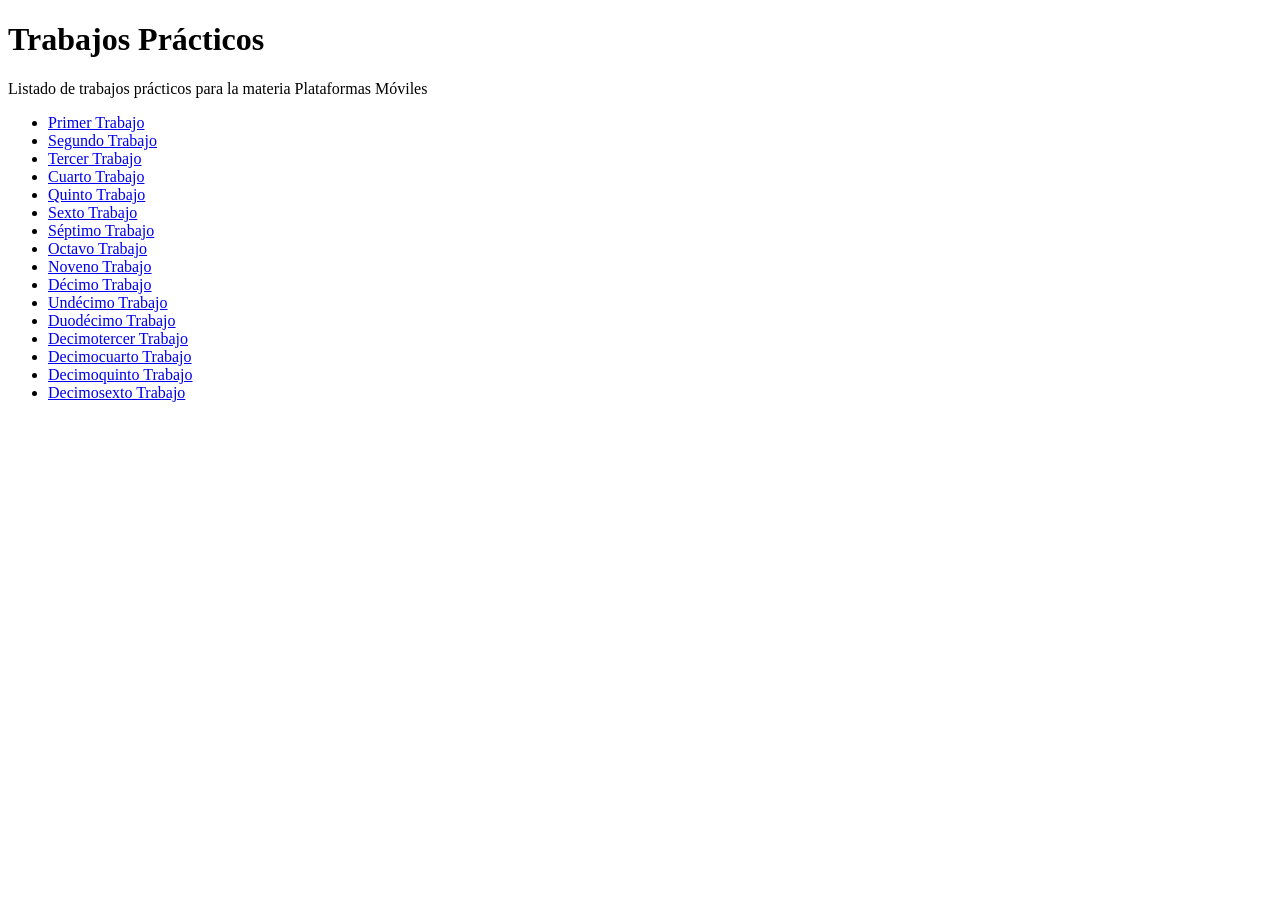
<file: index.html>
<!DOCTYPE html>
<html>
   <head>
      <title>Hola Mundo!</title>
   </head>
   <body>
     <h1>Trabajos Prácticos</h1>
     <p>Listado de trabajos prácticos para la materia Plataformas Móviles</p>

     <ul>
       <li><a href="tp-1/index.html">Primer Trabajo</a></li>
       <li><a href="tp-2/index.html">Segundo Trabajo</a></li>
       <li><a href="tp-3/index.html">Tercer Trabajo</a></li>
       <li><a href="tp-4/index.html">Cuarto Trabajo</a></li>
       <li><a href="tp-5/index.html">Quinto Trabajo</a></li>
       <li><a href="tp-6/index.html">Sexto Trabajo</a></li>
       <li><a href="tp-7/index.html">Séptimo Trabajo</a></li>
       <li><a href="tp-8/index.html">Octavo Trabajo</a></li>
       <li><a href="tp-9/index.html">Noveno Trabajo</a></li>
       <li><a href="tp-10/index.html">Décimo Trabajo</a></li>
       <li><a href="tp-11/index.html">Undécimo Trabajo</a></li>
       <li><a href="tp-12/index.html">Duodécimo Trabajo</a></li>
       <li><a href="tp-13/index.html">Decimotercer Trabajo</a></li>
       <li><a href="tp-14/index.html">Decimocuarto Trabajo</a></li>
       <li><a href="tp-15/index.html">Decimoquinto Trabajo</a></li>
       <li><a href="tp-16/index.html">Decimosexto Trabajo</a></li>
     </ul>

   </body>
</html>
</file>
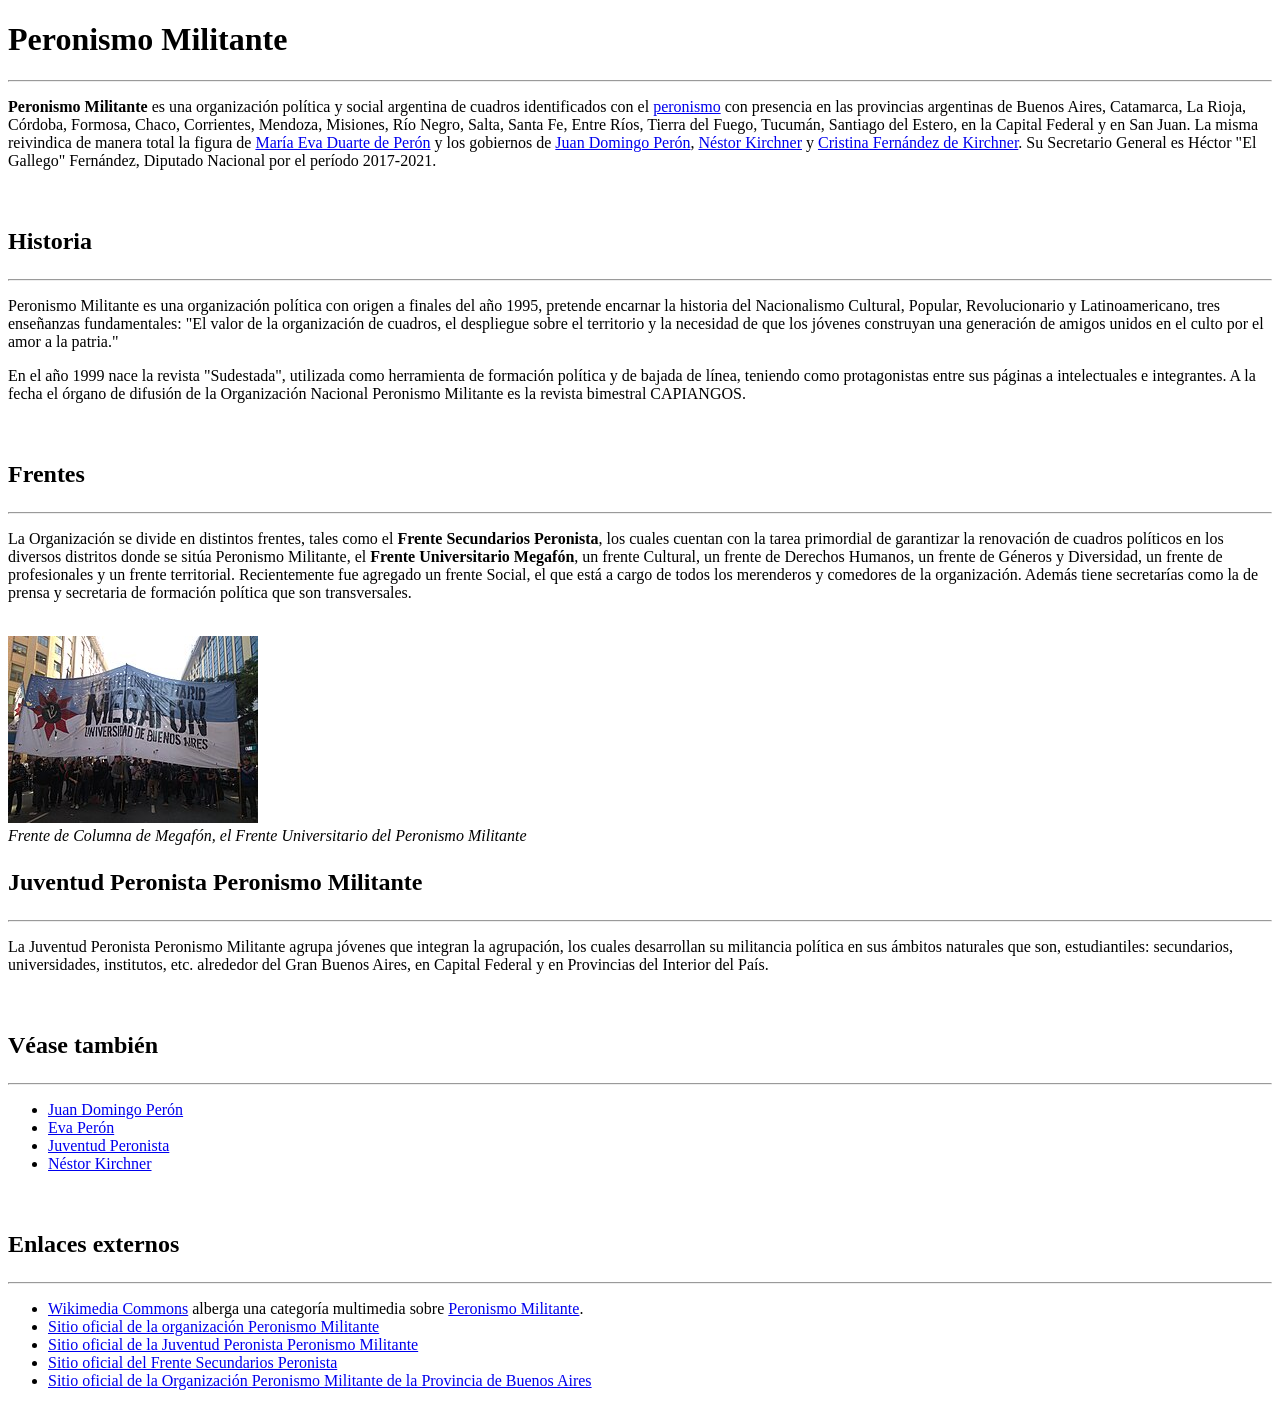
<file: tp-1/index.html>
<!DOCTYPE html>
<html lang="es">
<head>
    <meta charset="UTF-8">
    <meta name="viewport" content="width=device-width, initial-scale=1.0">
    <title>tp1</title>
</head>

<body>
    <h1> <strong>Peronismo Militante </strong> </h1>
    <hr>

    <p> <strong>Peronismo Militante</strong> es una organización política y social argentina de cuadros identificados con el <a href="https://es.wikipedia.org/wiki/Peronismo">peronismo</a> con presencia en las provincias argentinas de Buenos Aires, Catamarca, La Rioja, Córdoba, Formosa, Chaco, Corrientes, Mendoza, Misiones, Río Negro, Salta, Santa Fe, Entre Ríos, Tierra del Fuego, Tucumán, Santiago del Estero, en la Capital Federal y en San Juan. La misma reivindica de manera total la figura de <a href="https://es.wikipedia.org/wiki/Eva_Per%C3%B3n">María Eva Duarte de Perón</a> y los gobiernos de <a href="https://es.wikipedia.org/wiki/Juan_Domingo_Per%C3%B3n">Juan Domingo Perón</a>, <a href="https://es.wikipedia.org/wiki/N%C3%A9stor_Kirchner">Néstor Kirchner</a> y <a href="https://es.wikipedia.org/wiki/Cristina_Fern%C3%A1ndez_de_Kirchner">Cristina Fernández de Kirchner</a>. Su Secretario General es Héctor "El Gallego" Fernández, Diputado Nacional por el período 2017-2021. </p>
    <br>


    <h2><p> <strong>Historia</strong> </p></h2>
    <hr>

    <p>Peronismo Militante es una organización política con origen a finales del año 1995, pretende encarnar la historia del Nacionalismo Cultural, Popular, Revolucionario y Latinoamericano, tres enseñanzas fundamentales: "El valor de la organización de cuadros, el despliegue sobre el territorio y la necesidad de que los jóvenes construyan una generación de amigos unidos en el culto por el amor a la patria."</p>

    <p>En el año 1999 nace la revista "Sudestada", utilizada como herramienta de formación política y de bajada de línea, teniendo como protagonistas entre sus páginas a intelectuales e integrantes. A la fecha el órgano de difusión de la Organización Nacional Peronismo Militante es la revista bimestral CAPIANGOS.</p>
    <br>


    <h2><p>Frentes</p></h2>
    <hr> 
   <p>La Organización se divide en distintos frentes, tales como el <strong>Frente Secundarios Peronista</strong>, los cuales cuentan con la tarea primordial de garantizar la renovación de cuadros políticos en los diversos distritos donde se sitúa Peronismo Militante, el <strong>Frente Universitario Megafón</strong>, un frente Cultural, un frente de Derechos Humanos, un frente de Géneros y Diversidad, un frente de profesionales y un frente territorial. Recientemente fue agregado un frente Social, el que está a cargo de todos los merenderos y comedores de la organización. Además tiene secretarías como la de prensa y secretaria de formación política que son transversales.</p>
    <br>
    <a href="https://es.wikipedia.org/wiki/Peronismo_Militante#/media/Archivo:Frente_Universitario_Megaf%C3%B3n.jpg"><img src="megafon.jpg" alt="Columna Megafon"></a>
    <br><cite>Frente de Columna de Megafón, el Frente Universitario del Peronismo Militante</cite>

    <h2><p>Juventud Peronista Peronismo Militante</p></h2>
    <hr> 
    <p>La Juventud Peronista Peronismo Militante agrupa jóvenes que integran la agrupación, los cuales desarrollan su militancia política en sus ámbitos naturales que son, estudiantiles: secundarios, universidades, institutos, etc. alrededor del Gran Buenos Aires, en Capital Federal y en Provincias del Interior del País.</p> 
    <br>


    <h2><p>Véase también</p></h2>
    <hr>
    <ul>
    <li><a href="https://es.wikipedia.org/wiki/Juan_Domingo_Per%C3%B3n">Juan Domingo Perón</a></li>
    <li><a href="https://es.wikipedia.org/wiki/Eva_Per%C3%B3n">Eva Perón</a></li>
    <li><a href="https://es.wikipedia.org/wiki/Juventud_Peronista">Juventud Peronista</a></li>
    <li><a href="https://es.wikipedia.org/wiki/N%C3%A9stor_Kirchner">Néstor Kirchner</a></li>
    </ul>
    <br>


    <h2><p>Enlaces externos</p></h2>
    <hr>
    <ul>
    <li><a href="https://es.wikipedia.org/wiki/Wikimedia_Commons">Wikimedia Commons</a> alberga una categoría multimedia sobre <a href="https://commons.wikimedia.org/wiki/Category:Peronismo_Militante">Peronismo Militante</a>.</li>
    <li><a href="https://web.archive.org/web/20101111195105/http://www.peronismomilitante.com.ar/">Sitio oficial de la organización Peronismo Militante</a></li>
    <li><a href="https://web.archive.org/web/20101218132556/http://www.juventudperonistapm.com.ar/">Sitio oficial de la Juventud Peronista Peronismo Militante</a></li>
    <li><a href="https://frentesecundariosperonista.blogspot.com/">Sitio oficial del Frente Secundarios Peronista</a></li>
    <li><a href="https://web.archive.org/web/20141218190139/http://opm.org.ar/">Sitio oficial de la Organización Peronismo Militante de la Provincia de Buenos Aires</a></li>
    </ul>    
</body>
</html>
</file>
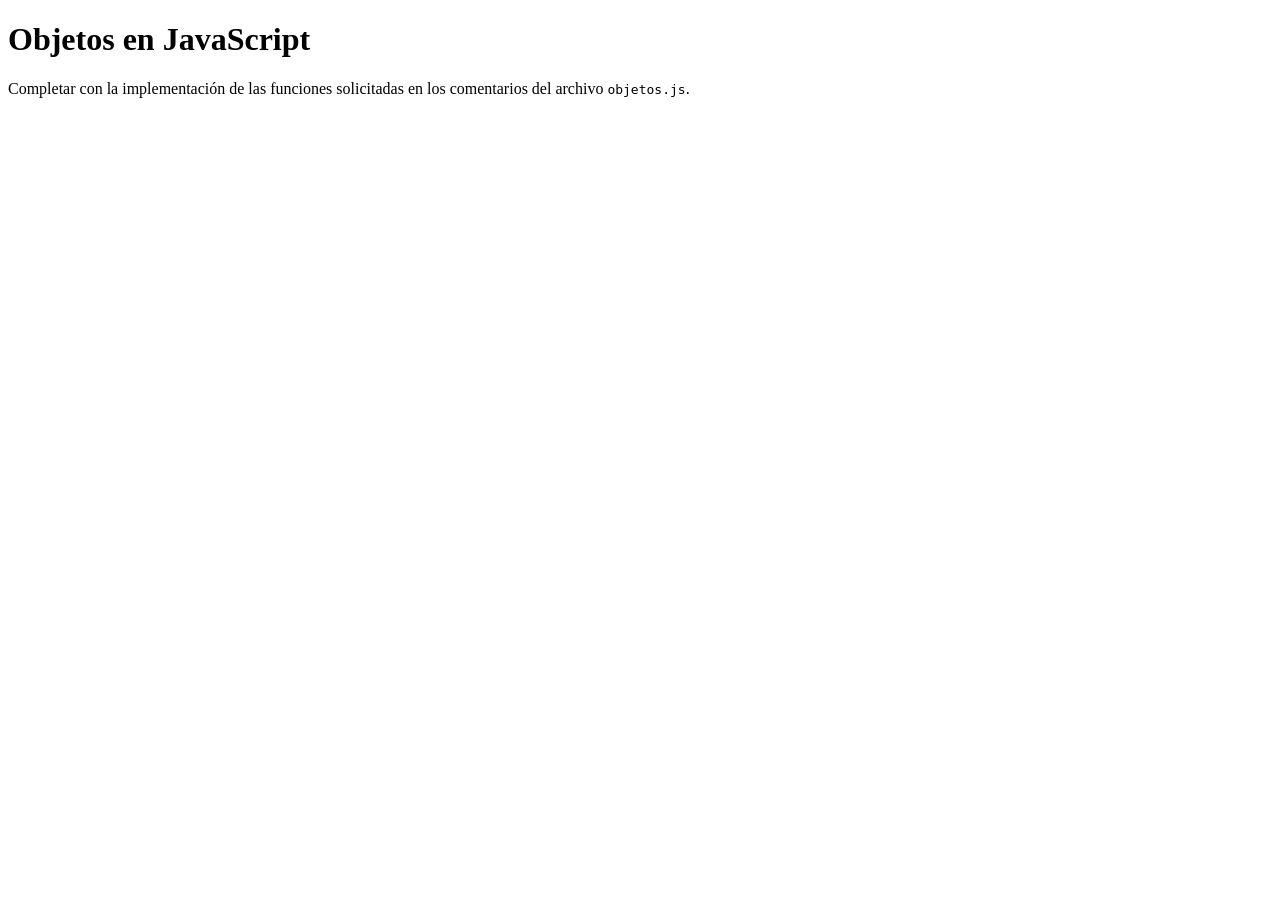
<file: tp-10/index.html>
<!DOCTYPE html>
<html>
<head>
    <meta charset="utf-8">
    <meta name="viewport" content="width=device-width, initial-scale=1">
    <title>Objetos en JavaScript</title>
</head>
<body>
    <h1>Objetos en JavaScript</h1>
    <p>Completar con la implementación de las funciones solicitadas en los comentarios del archivo <code>objetos.js</code>.</p>
    <script src="objetos.js"></script>
</body>
</html>
</file>
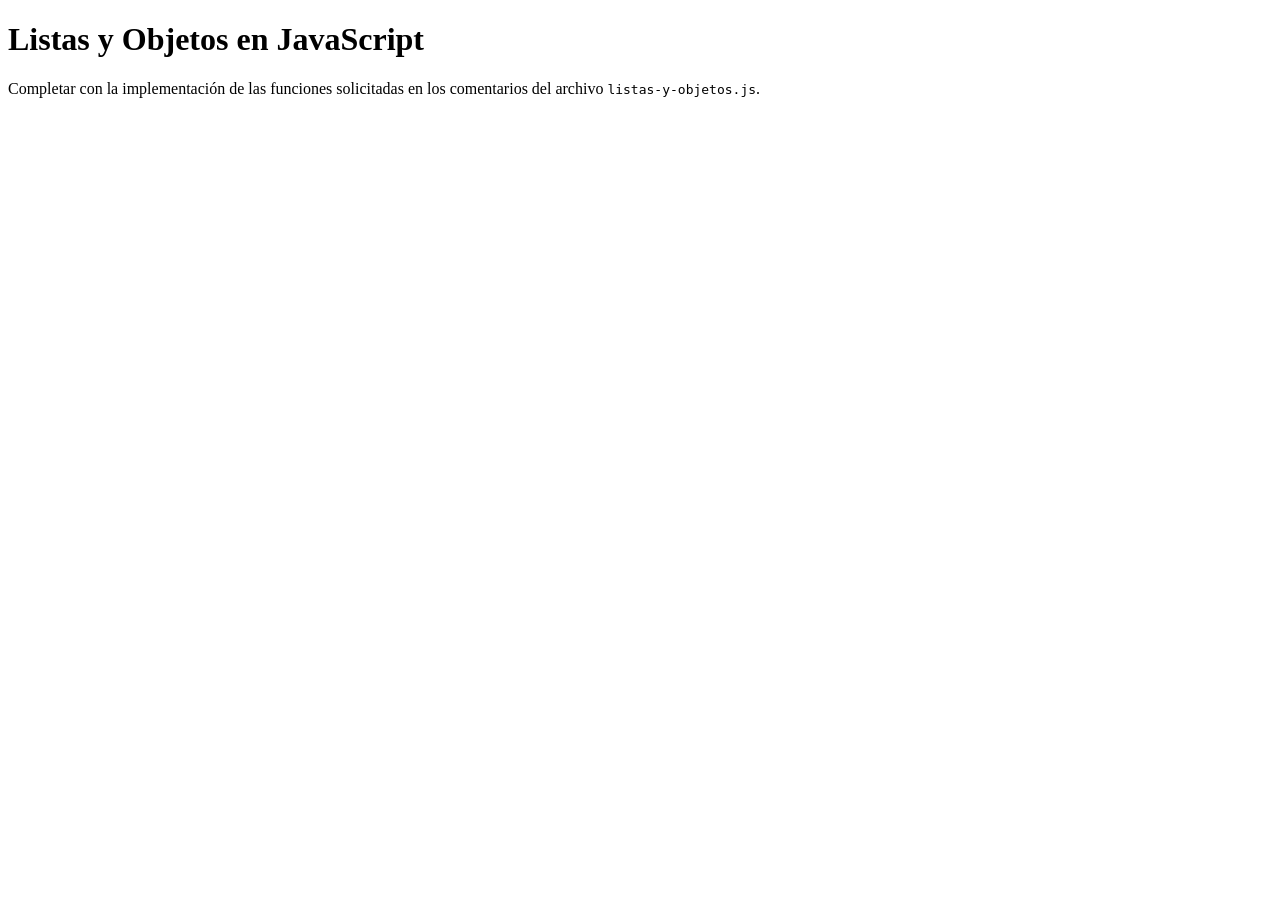
<file: tp-11/index.html>
<!DOCTYPE html>
<html>
<head>
    <meta charset="utf-8">
    <meta name="viewport" content="width=device-width, initial-scale=1">
    <title>Listas y Objetos en JavaScript</title>
</head>
<body>
    <h1>Listas y Objetos en JavaScript</h1>
    <p>Completar con la implementación de las funciones solicitadas en los comentarios del archivo <code>listas-y-objetos.js</code>.</p>
    <script src="listas-y-objetos.js"></script>
</body>
</html>
</file>
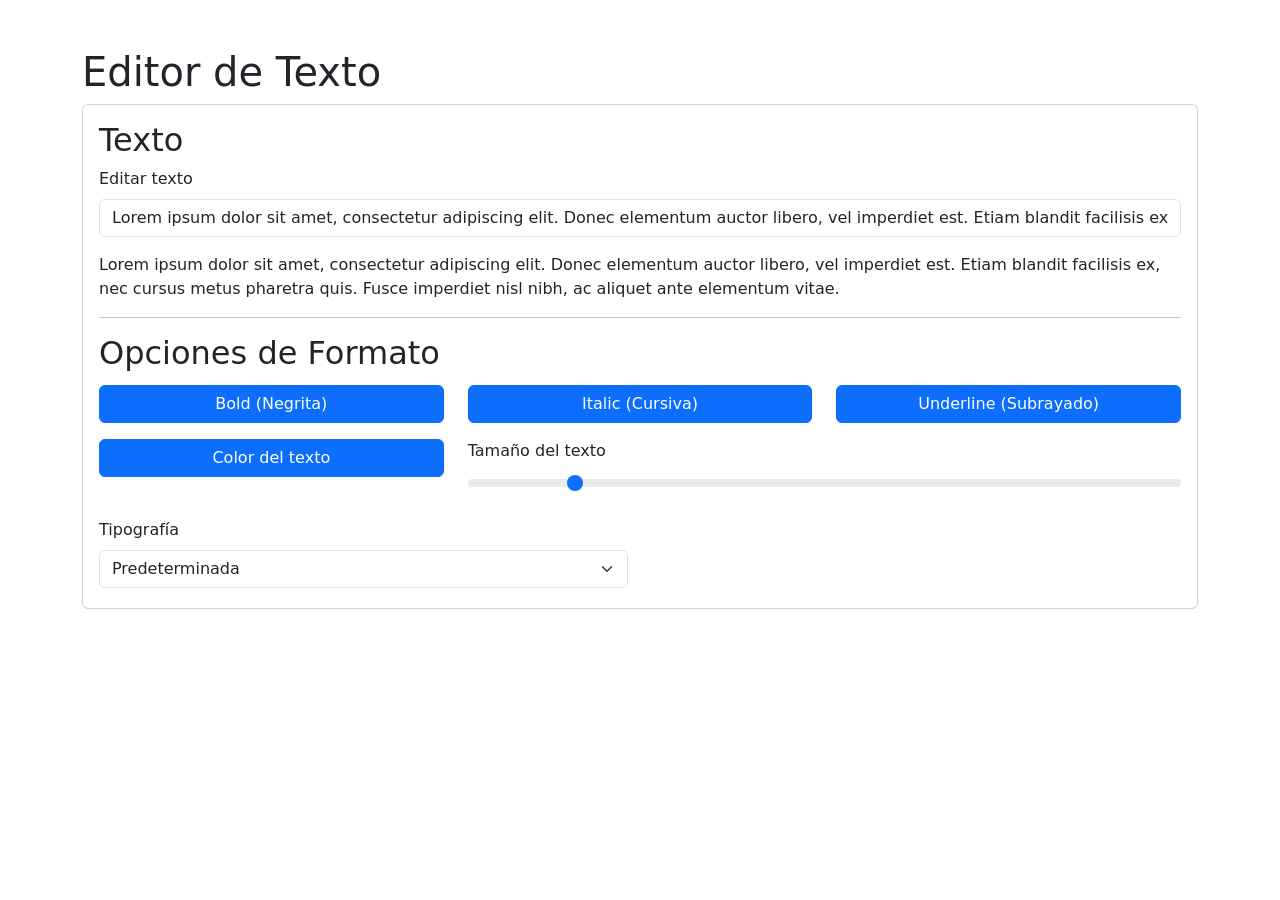
<file: tp-12/index.html>
<!DOCTYPE html>
<html>
<head>
    <meta charset="utf-8">
    <meta name="viewport" content="width=device-width, initial-scale=1">
    <title>Editor de Texto - DOM y JavaScript</title>
    <link href="https://cdn.jsdelivr.net/npm/bootstrap@5.3.6/dist/css/bootstrap.min.css" rel="stylesheet" integrity="sha384-4Q6Gf2aSP4eDXB8Miphtr37CMZZQ5oXLH2yaXMJ2w8e2ZtHTl7GptT4jmndRuHDT" crossorigin="anonymous">
</head>
<body>
    <div class="container my-1 my-sm-2 my-md-4 my-lg-5">
        <h1>Editor de Texto</h1>
        <div class="card">
            <div class="card-body">
                <h2>Texto</h2>

                <div class="mb-3">
                    <label for="entrada-texto" class="form-label">Editar texto</label>
                    <input type="text" class="form-control" id="entrada-texto" value="Lorem ipsum dolor sit amet, consectetur adipiscing elit. Donec elementum auctor libero, vel imperdiet est. Etiam blandit facilisis ex, nec cursus metus pharetra quis. Fusce imperdiet nisl nibh, ac aliquet ante elementum vitae.">
                </div>

                <p class="texto" id="texto">Lorem ipsum dolor sit amet, consectetur adipiscing elit. Donec elementum auctor libero, vel imperdiet est. Etiam blandit facilisis ex, nec cursus metus pharetra quis. Fusce imperdiet nisl nibh, ac aliquet ante elementum vitae.</p>

                <hr class="hr">

                <h2>Opciones de Formato</h2>
                <div class="row">
                    <div class="col-12 col-md-4 my-1">
                        <button id="btn-negrita" class="btn d-block w-100 btn-primary" data-formato="negrita" aria-pressed="false">
                            Bold (Negrita)
                        </button>
                    </div>
                    <div class="col-12 col-md-4 my-1">
                        <button id="btn-cursiva" class="btn d-block w-100 btn-primary" data-formato="cursiva" aria-pressed="false">
                            Italic (Cursiva)
                        </button>
                    </div>
                    <div class="col-12 col-md-4 my-1">
                        <button id="btn-subrayado" class="btn d-block w-100 btn-primary" data-formato="subrayado" aria-pressed="false">
                            Underline (Subrayado)
                        </button>
                    </div>
                </div>

                <div class="row mt-2">
                    <div class="col-12 col-md-4 my-1">
                        <button id="btn-color" class="btn d-block w-100 btn-primary" data-formato="color">
                            Color del texto
                        </button>
                    </div>
                    <div class="col-12 col-md-8 my-1">
                        <label for="tamano" class="form-label">Tamaño del texto</label>
                        <input type="range" class="form-range" id="tamano" min="12" max="40" value="16">
                    </div>
                </div>

                <div class="row mt-2">
                    <div class="col-12 col-md-6 my-1">
                        <label for="tipografia" class="form-label">Tipografía</label>
                        <select id="tipografia" class="form-select">
                            <option value="">Predeterminada</option>
                            <option value="Georgia, serif">Serif</option>
                            <option value="Arial, sans-serif">Sans-serif</option>
                            <option value="'Courier New', monospace">Monoespaciada</option>
                        </select>
                    </div>
                </div>
            </div>
        </div>
    </div>

    <script src="https://cdn.jsdelivr.net/npm/bootstrap@5.3.6/dist/js/bootstrap.bundle.min.js" integrity="sha384-j1CDi7MgGQ12Z7Qab0qlWQ/Qqz24Gc6BM0thvEMVjHnfYGF0rmFCozFSxQBxwHKO" crossorigin="anonymous"></script>
    <script type="text/javascript">
        const texto = document.getElementById('texto');
        const estilos = { negrita: false, cursiva: false, subrayado: false };
        const botones = {
            negrita: document.getElementById('btn-negrita'),
            cursiva: document.getElementById('btn-cursiva'),
            subrayado: document.getElementById('btn-subrayado')
        };
        const colores = ['#212529', '#dc3545', '#0d6efd', '#198754'];
        let indiceColor = 0;

        /**
         * Aplica al párrafo el estado actual de los estilos.
         */
        function actualizarTexto() {
            texto.style.fontWeight = estilos.negrita ? 'bold' : 'normal';
            texto.style.fontStyle = estilos.cursiva ? 'italic' : 'normal';
            texto.style.textDecoration = estilos.subrayado ? 'underline' : 'none';
        }

        /**
         * Muestra en el botón si el estilo está activado (verde) o no (azul).
         */
        function actualizarBoton(formato) {
            const activo = estilos[formato];
            botones[formato].classList.toggle('btn-success', activo);
            botones[formato].classList.toggle('btn-primary', !activo);
            botones[formato].setAttribute('aria-pressed', activo);
        }

        function alternarEstilo(formato) {
            estilos[formato] = !estilos[formato];
            actualizarTexto();
            actualizarBoton(formato);
        }

        /**
         * funcionNegrita()
         * Esta función se ejecuta cuando el usuario selecciona la opción Bold (negrita).
         */
        function funcionNegrita() {
            alternarEstilo('negrita');
        }

        /**
         * funcionCursiva()
         * Esta función se ejecuta cuando el usuario selecciona la opción Italic (cursiva).
         */
        function funcionCursiva() {
            alternarEstilo('cursiva');
        }

        /**
         * funcionSubrayado()
         * Esta función se ejecuta cuando el usuario selecciona la opción Underline (subrayado).
         */
        function funcionSubrayado() {
            alternarEstilo('subrayado');
        }

        /**
         * funcionColor()
         * Cambia el color del texto por el siguiente de la lista.
         */
        function funcionColor() {
            indiceColor = (indiceColor + 1) % colores.length;
            texto.style.color = colores[indiceColor];
        }

        function handlerBoton(e) {
            // Obtiene el valor del atributo "data-formato" del botón que disparó el evento
            const funcionBoton = e.target.dataset.formato;
            switch (funcionBoton) {
                case 'negrita':
                    funcionNegrita();
                    break;
                case 'cursiva':
                    funcionCursiva();
                    break;
                case 'subrayado':
                    funcionSubrayado();
                    break;
                case 'color':
                    funcionColor();
                    break;
            }
        }
        document.querySelectorAll('button.btn').forEach(e => e.addEventListener('click', handlerBoton));

        document.getElementById('entrada-texto').addEventListener('input', e => {
            texto.textContent = e.target.value;
        });

        document.getElementById('tamano').addEventListener('input', e => {
            texto.style.fontSize = e.target.value + 'px';
        });

        document.getElementById('tipografia').addEventListener('change', e => {
            texto.style.fontFamily = e.target.value;
        });

        const atajos = { b: 'negrita', i: 'cursiva', u: 'subrayado' };
        document.addEventListener('keydown', e => {
            if (!(e.ctrlKey || e.metaKey)) return;
            const formato = atajos[e.key.toLowerCase()];
            if (!formato) return;
            e.preventDefault();
            alternarEstilo(formato);
        });
    </script>
</body>
</html>
</file>
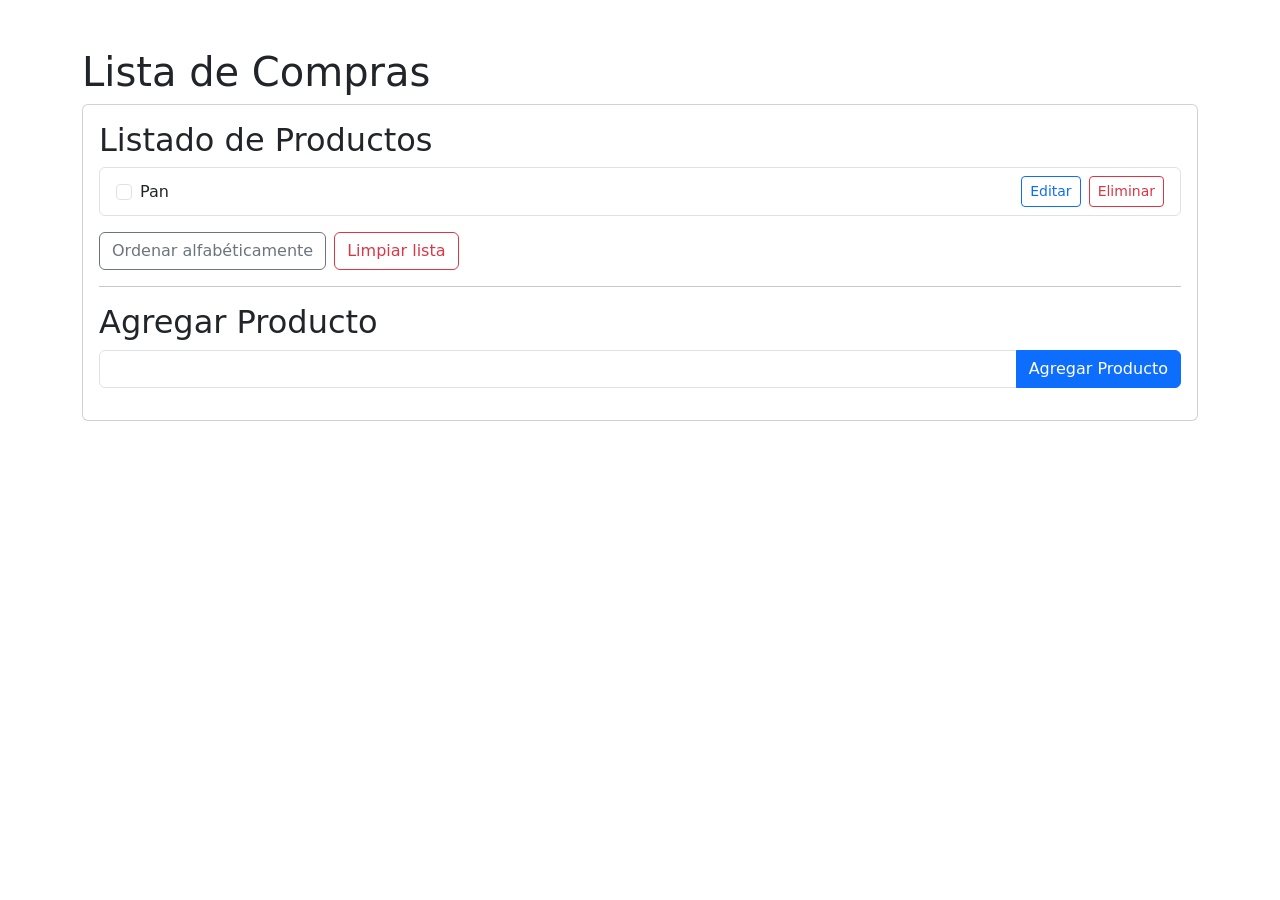
<file: tp-13/index.html>
<!DOCTYPE html>
<html>
<head>
    <meta charset="utf-8">
    <meta name="viewport" content="width=device-width, initial-scale=1">
    <title>Lista de Compras - DOM y JavaScript</title>
    <link href="https://cdn.jsdelivr.net/npm/bootstrap@5.3.6/dist/css/bootstrap.min.css" rel="stylesheet" integrity="sha384-4Q6Gf2aSP4eDXB8Miphtr37CMZZQ5oXLH2yaXMJ2w8e2ZtHTl7GptT4jmndRuHDT" crossorigin="anonymous">
</head>
<body>
    <div class="container my-1 my-sm-2 my-md-4 my-lg-5">
        <h1>Lista de Compras</h1>
        <div class="card">
            <div class="card-body">
                <h2>Listado de Productos</h2>

                <ul id="lista-productos" class="list-group mb-3">
                    <li>Pan</li>
                </ul>

                <div class="d-flex gap-2 mb-3">
                    <button id="btn-ordenar" type="button" class="btn btn-outline-secondary">Ordenar alfabéticamente</button>
                    <button id="btn-limpiar" type="button" class="btn btn-outline-danger">Limpiar lista</button>
                </div>

                <hr class="hr">

                <h2>Agregar Producto</h2>
                <form id="form-producto">
                    <div class="input-group mb-3">
                        <input type="text" class="form-control" aria-label="Nombre del Producto">
                        <button class="btn btn-primary" type="submit">Agregar Producto</button>
                    </div>
                </form>
            </div>
        </div>
    </div>

    <script src="https://cdn.jsdelivr.net/npm/bootstrap@5.3.6/dist/js/bootstrap.bundle.min.js" integrity="sha384-j1CDi7MgGQ12Z7Qab0qlWQ/Qqz24Gc6BM0thvEMVjHnfYGF0rmFCozFSxQBxwHKO" crossorigin="anonymous"></script>
    <script type="text/javascript">
        const lista = document.getElementById('lista-productos');
        const CLAVE_STORAGE = 'lista-compras';
        let editando = null;

        function cargarProductos() {
            const guardados = localStorage.getItem(CLAVE_STORAGE);
            if (guardados !== null) return JSON.parse(guardados);
            return Array.from(lista.querySelectorAll('li'), li => ({ nombre: li.textContent.trim(), comprado: false }));
        }

        let productos = cargarProductos();

        function guardar() {
            localStorage.setItem(CLAVE_STORAGE, JSON.stringify(productos));
            renderizar();
        }

        function renderizar() {
            lista.innerHTML = '';
            productos.forEach((producto, indice) => lista.appendChild(crearItem(producto, indice)));
            lista.querySelector('.input-edicion')?.focus();
        }

        /**
         * Crea el elemento de la lista con su casilla de comprado, nombre y botones de editar y eliminar.
         */
        function crearItem(producto, indice) {
            const li = document.createElement('li');
            li.className = 'list-group-item d-flex justify-content-between align-items-center';
            li.dataset.indice = indice;

            const izquierda = document.createElement('div');
            izquierda.className = 'd-flex align-items-center gap-2';

            const check = document.createElement('input');
            check.type = 'checkbox';
            check.className = 'form-check-input mt-0 check-comprado';
            check.checked = producto.comprado;

            if (indice === editando) {
                const input = document.createElement('input');
                input.type = 'text';
                input.className = 'form-control form-control-sm input-edicion';
                input.value = producto.nombre;
                izquierda.append(check, input);
            } else {
                const texto = document.createElement('span');
                texto.textContent = producto.nombre;
                texto.classList.toggle('text-decoration-line-through', producto.comprado);
                texto.classList.toggle('text-muted', producto.comprado);
                izquierda.append(check, texto);
            }

            const derecha = document.createElement('div');
            derecha.className = 'd-flex gap-2';

            const btnEditar = document.createElement('button');
            btnEditar.type = 'button';
            btnEditar.className = 'btn btn-sm btn-outline-primary btn-editar';
            btnEditar.textContent = 'Editar';

            const btnEliminar = document.createElement('button');
            btnEliminar.type = 'button';
            btnEliminar.className = 'btn btn-sm btn-outline-danger btn-eliminar';
            btnEliminar.textContent = 'Eliminar';

            derecha.append(btnEditar, btnEliminar);
            li.append(izquierda, derecha);
            return li;
        }

        /**
         * agregarProducto()
         * esta función se va a llamar cuando el usuario envía el formulario con el nombre del producto para agregar.
         */
        function agregarProducto(nombreProducto) {
            const nombre = nombreProducto.trim();
            if (nombre === '') return;
            productos.push({ nombre, comprado: false });
            guardar();
        }

        function ordenarLista() {
            editando = null;
            productos.sort((a, b) => a.nombre.localeCompare(b.nombre, 'es'));
            guardar();
        }

        function limpiarLista() {
            editando = null;
            productos = [];
            guardar();
        }

        function guardarEdicion(valor) {
            if (editando === null) return;
            const nombre = valor.trim();
            if (nombre !== '') productos[editando].nombre = nombre;
            editando = null;
            guardar();
        }

        lista.addEventListener('click', e => {
            const indice = Number(e.target.closest('li')?.dataset.indice);
            if (e.target.classList.contains('btn-eliminar')) {
                editando = null;
                productos.splice(indice, 1);
                guardar();
            } else if (e.target.classList.contains('btn-editar')) {
                editando = indice;
                renderizar();
            }
        });

        lista.addEventListener('change', e => {
            if (!e.target.classList.contains('check-comprado')) return;
            const indice = Number(e.target.closest('li').dataset.indice);
            productos[indice].comprado = e.target.checked;
            guardar();
        });

        lista.addEventListener('keydown', e => {
            if (!e.target.classList.contains('input-edicion')) return;
            if (e.key === 'Enter') {
                guardarEdicion(e.target.value);
            } else if (e.key === 'Escape') {
                editando = null;
                renderizar();
            }
        });

        lista.addEventListener('focusout', e => {
            if (e.target.classList.contains('input-edicion')) guardarEdicion(e.target.value);
        });

        document.getElementById('btn-ordenar').addEventListener('click', ordenarLista);
        document.getElementById('btn-limpiar').addEventListener('click', limpiarLista);

        function handlerFormulario(evento) {
            evento.preventDefault();
            const input = evento.target.querySelector('input');
            const nombreProducto = input.value;
            input.value = "";
            agregarProducto(nombreProducto);
        }

        document.querySelector('form').addEventListener('submit', handlerFormulario);

        renderizar();
    </script>
</body>
</html>
</file>
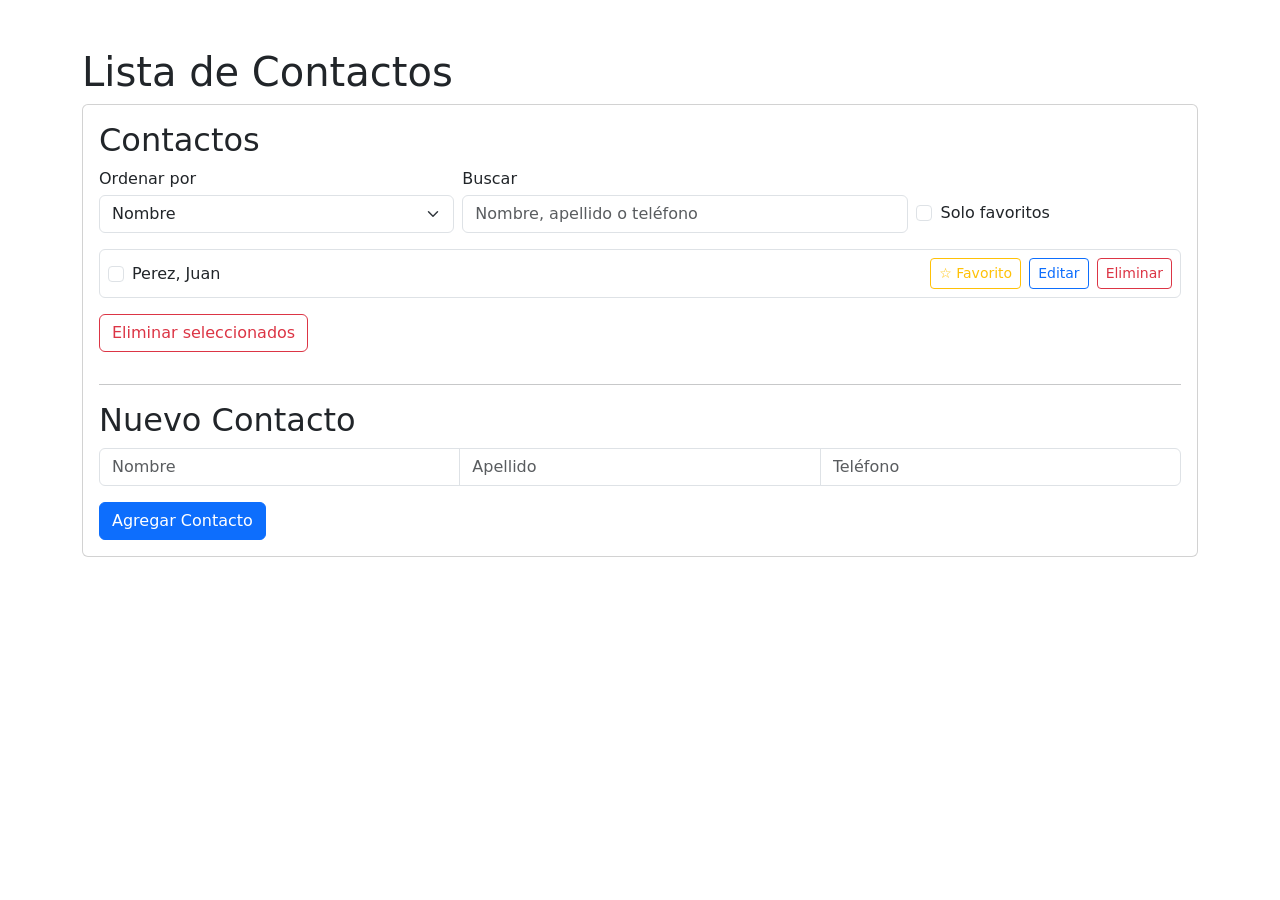
<file: tp-14/index.html>
<!DOCTYPE html>
<html>
<head>
    <meta charset="utf-8">
    <meta name="viewport" content="width=device-width, initial-scale=1">
    <title>Lista de Contactos - DOM y JavaScript</title>
    <link href="https://cdn.jsdelivr.net/npm/bootstrap@5.3.6/dist/css/bootstrap.min.css" rel="stylesheet" integrity="sha384-4Q6Gf2aSP4eDXB8Miphtr37CMZZQ5oXLH2yaXMJ2w8e2ZtHTl7GptT4jmndRuHDT" crossorigin="anonymous">
</head>
<body>
    <div class="container my-1 my-sm-2 my-md-4 my-lg-5">
        <h1>Lista de Contactos</h1>
        <div class="card">
            <div class="card-body">
                <h2>Contactos</h2>

                <div class="row g-2 align-items-end mb-3">
                    <div class="col-12 col-md-4">
                        <label for="criterio" class="form-label mb-1">Ordenar por</label>
                        <select id="criterio" class="form-select">
                            <option value="nombre">Nombre</option>
                            <option value="apellido">Apellido</option>
                        </select>
                    </div>
                    <div class="col-12 col-md-5">
                        <label for="buscador" class="form-label mb-1">Buscar</label>
                        <input type="search" id="buscador" class="form-control" placeholder="Nombre, apellido o teléfono">
                    </div>
                    <div class="col-12 col-md-3">
                        <div class="form-check mb-2">
                            <input class="form-check-input" type="checkbox" id="solo-favoritos">
                            <label class="form-check-label" for="solo-favoritos">Solo favoritos</label>
                        </div>
                    </div>
                </div>

                <ul id="lista-contactos" class="list-unstyled mb-3"></ul>

                <button id="btn-eliminar-seleccionados" type="button" class="btn btn-outline-danger mb-3">Eliminar seleccionados</button>

                <hr class="hr">

                <h2>Nuevo Contacto</h2>
                <form id="form-producto">
                    <div class="input-group mb-3">
                        <input type="text" class="form-control" name="nombre" id="input-nombre" placeholder="Nombre" aria-label="Nombre">
                        <input type="text" class="form-control" name="apellido" id="input-apellido" placeholder="Apellido" aria-label="Apellido">
                        <input type="tel" class="form-control" name="telefono" id="input-telefono" placeholder="Teléfono" aria-label="Teléfono">
                    </div>
                    <button class="btn btn-primary" type="submit">Agregar Contacto</button>
                </form>
            </div>
        </div>
    </div>

    <script src="https://cdn.jsdelivr.net/npm/bootstrap@5.3.6/dist/js/bootstrap.bundle.min.js" integrity="sha384-j1CDi7MgGQ12Z7Qab0qlWQ/Qqz24Gc6BM0thvEMVjHnfYGF0rmFCozFSxQBxwHKO" crossorigin="anonymous"></script>
    <script type="text/javascript">
        let contactos = [
            {
                id: 1,
                nombre: 'Juan',
                apellido: 'Perez',
                telefono: '',
                favorito: false,
            },
        ];
        let siguienteId = 2;
        let editandoId = null;
        const seleccionados = new Set();

        const lista = document.getElementById('lista-contactos');
        const criterio = document.getElementById('criterio');
        const buscador = document.getElementById('buscador');
        const soloFavoritos = document.getElementById('solo-favoritos');

        /**
         * agregarContacto()
         * esta función se va a llamar cuando el usuario envía el formulario con el nuevo contacto para agregar.
         */
        function agregarContacto(nombre, apellido, telefono = '') {
            const nombreLimpio = nombre.trim();
            const apellidoLimpio = apellido.trim();
            if (nombreLimpio === '' || apellidoLimpio === '') return;
            contactos.push({
                id: siguienteId++,
                nombre: nombreLimpio,
                apellido: apellidoLimpio,
                telefono: telefono.trim(),
                favorito: false,
            });
            mostrarListado();
        }

        function compararContactos(a, b) {
            const principal = criterio.value;
            const secundario = principal === 'nombre' ? 'apellido' : 'nombre';
            return a[principal].localeCompare(b[principal], 'es') || a[secundario].localeCompare(b[secundario], 'es');
        }

        function contactosVisibles() {
            const termino = buscador.value.trim().toLowerCase();
            return contactos
                .filter(c => !soloFavoritos.checked || c.favorito)
                .filter(c => [c.nombre, c.apellido, c.telefono].some(valor => valor.toLowerCase().includes(termino)))
                .sort(compararContactos);
        }

        /**
         * mostrarListado()
         * esta función se encarga de mostrar en el DOM la lista de todos los contactos guardados en la variable global contactos.
         */
        function mostrarListado() {
            lista.innerHTML = '';
            contactosVisibles().forEach(contacto => lista.appendChild(crearItem(contacto)));
        }

        function crearBoton(texto, clases) {
            const boton = document.createElement('button');
            boton.type = 'button';
            boton.className = clases;
            boton.textContent = texto;
            return boton;
        }

        function crearItem(contacto) {
            const li = document.createElement('li');
            li.className = 'd-flex flex-wrap justify-content-between align-items-center gap-2 border rounded p-2 mb-2';
            li.dataset.id = contacto.id;

            const izquierda = document.createElement('div');
            izquierda.className = 'd-flex align-items-center gap-2 flex-grow-1';

            const seleccion = document.createElement('input');
            seleccion.type = 'checkbox';
            seleccion.className = 'form-check-input mt-0 check-seleccion';
            seleccion.checked = seleccionados.has(contacto.id);
            izquierda.appendChild(seleccion);

            if (contacto.id === editandoId) {
                [['nombre', 'Nombre', 'text'], ['apellido', 'Apellido', 'text'], ['telefono', 'Teléfono', 'tel']].forEach(([clave, etiqueta, tipo]) => {
                    const input = document.createElement('input');
                    input.type = tipo;
                    input.className = 'form-control form-control-sm campo-edicion';
                    input.dataset.campo = clave;
                    input.placeholder = etiqueta;
                    input.setAttribute('aria-label', etiqueta);
                    input.value = contacto[clave];
                    izquierda.appendChild(input);
                });
            } else {
                const texto = document.createElement('span');
                texto.textContent = `${contacto.apellido}, ${contacto.nombre}`;
                izquierda.appendChild(texto);
                if (contacto.telefono) {
                    const tel = document.createElement('small');
                    tel.className = 'text-muted';
                    tel.textContent = contacto.telefono;
                    izquierda.appendChild(tel);
                }
            }

            const derecha = document.createElement('div');
            derecha.className = 'd-flex gap-2';

            if (contacto.id === editandoId) {
                derecha.append(
                    crearBoton('Guardar', 'btn btn-sm btn-success btn-guardar'),
                    crearBoton('Cancelar', 'btn btn-sm btn-outline-secondary btn-cancelar')
                );
            } else {
                const btnFavorito = crearBoton(contacto.favorito ? '★ Favorito' : '☆ Favorito', 'btn btn-sm btn-outline-warning btn-favorito');
                btnFavorito.setAttribute('aria-pressed', contacto.favorito);
                derecha.append(
                    btnFavorito,
                    crearBoton('Editar', 'btn btn-sm btn-outline-primary btn-editar'),
                    crearBoton('Eliminar', 'btn btn-sm btn-outline-danger btn-eliminar')
                );
            }

            li.append(izquierda, derecha);
            return li;
        }

        function idDelItem(elemento) {
            return Number(elemento.closest('li').dataset.id);
        }

        function buscarContacto(id) {
            return contactos.find(c => c.id === id);
        }

        function eliminarContactos(ids) {
            contactos = contactos.filter(c => !ids.has(c.id));
            ids.forEach(id => seleccionados.delete(id));
            if (ids.has(editandoId)) editandoId = null;
            mostrarListado();
        }

        lista.addEventListener('click', e => {
            const boton = e.target;
            if (boton.classList.contains('btn-favorito')) {
                const contacto = buscarContacto(idDelItem(boton));
                contacto.favorito = !contacto.favorito;
                mostrarListado();
            } else if (boton.classList.contains('btn-editar')) {
                editandoId = idDelItem(boton);
                mostrarListado();
            } else if (boton.classList.contains('btn-eliminar')) {
                eliminarContactos(new Set([idDelItem(boton)]));
            } else if (boton.classList.contains('btn-guardar')) {
                const li = boton.closest('li');
                const nombre = li.querySelector('[data-campo="nombre"]').value.trim();
                const apellido = li.querySelector('[data-campo="apellido"]').value.trim();
                if (nombre === '' || apellido === '') return;
                const contacto = buscarContacto(idDelItem(boton));
                contacto.nombre = nombre;
                contacto.apellido = apellido;
                contacto.telefono = li.querySelector('[data-campo="telefono"]').value.trim();
                editandoId = null;
                mostrarListado();
            } else if (boton.classList.contains('btn-cancelar')) {
                editandoId = null;
                mostrarListado();
            }
        });

        lista.addEventListener('change', e => {
            if (!e.target.classList.contains('check-seleccion')) return;
            const id = idDelItem(e.target);
            if (e.target.checked) seleccionados.add(id);
            else seleccionados.delete(id);
        });

        document.getElementById('btn-eliminar-seleccionados').addEventListener('click', () => {
            eliminarContactos(new Set(seleccionados));
        });

        criterio.addEventListener('change', mostrarListado);
        buscador.addEventListener('input', mostrarListado);
        soloFavoritos.addEventListener('change', mostrarListado);

        function handlerFormulario(e) {
            e.preventDefault();
            const inputNombre = e.target.querySelector('#input-nombre');
            const inputApellido = e.target.querySelector('#input-apellido');
            const inputTelefono = e.target.querySelector('#input-telefono');

            const nombre = inputNombre.value;
            const apellido = inputApellido.value;
            const telefono = inputTelefono.value;

            inputNombre.value = "";
            inputApellido.value = "";
            inputTelefono.value = "";

            agregarContacto(nombre, apellido, telefono);
        }

        document.querySelector('form').addEventListener('submit', handlerFormulario);

        mostrarListado();
    </script>
</body>
</html>
</file>
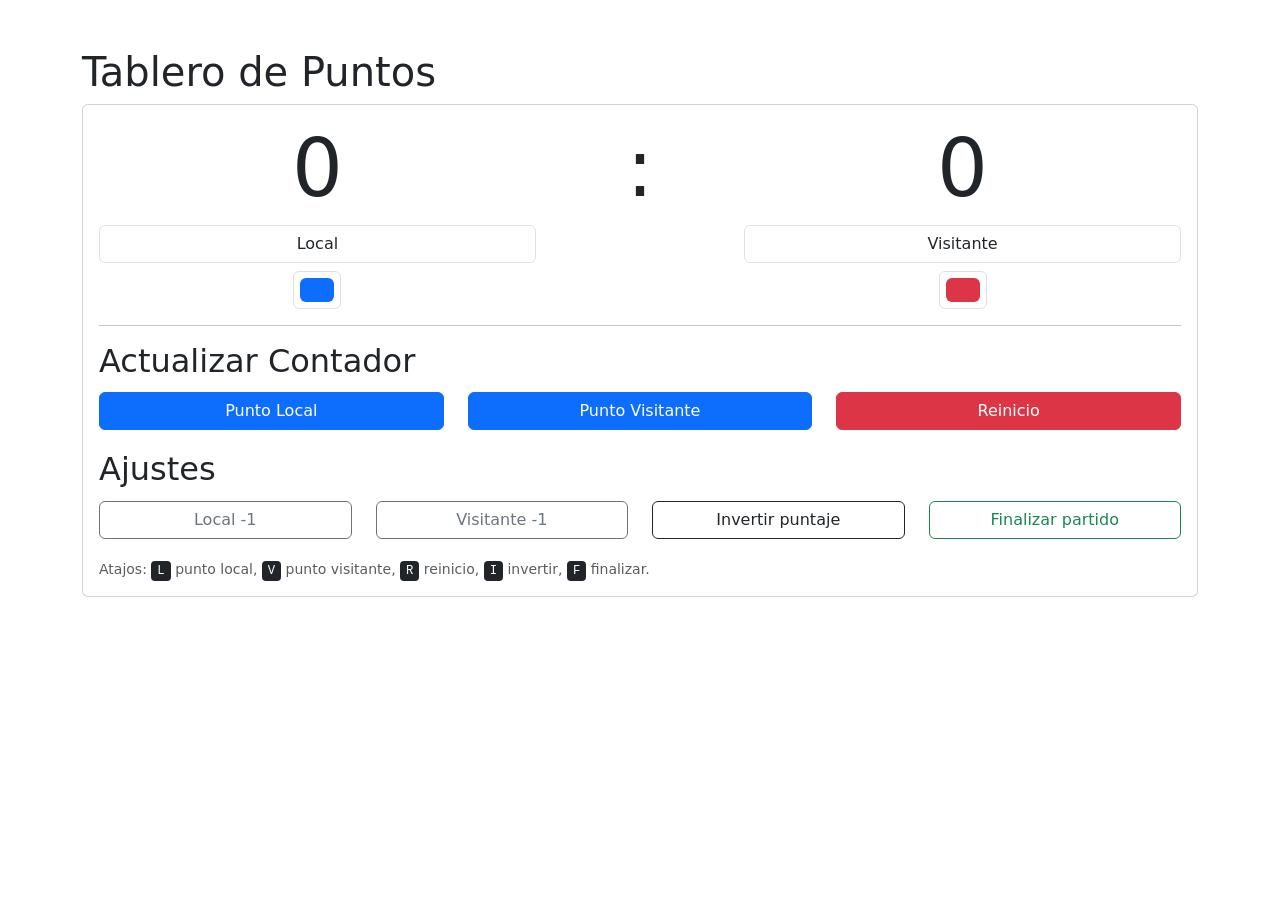
<file: tp-15/index.html>
<!DOCTYPE html>
<html>
<head>
    <meta charset="utf-8">
    <meta name="viewport" content="width=device-width, initial-scale=1">
    <title>Tablero de Puntos - DOM y JavaScript</title>
    <link href="https://cdn.jsdelivr.net/npm/bootstrap@5.3.6/dist/css/bootstrap.min.css" rel="stylesheet" integrity="sha384-4Q6Gf2aSP4eDXB8Miphtr37CMZZQ5oXLH2yaXMJ2w8e2ZtHTl7GptT4jmndRuHDT" crossorigin="anonymous">
</head>
<body>
    <div class="container my-1 my-sm-2 my-md-4 my-lg-5">
        <h1>Tablero de Puntos</h1>
        <div class="card">
            <div class="card-body">
                <div class="row text-center">
                    <div class="col-5">
                        <span id="marcador-local" class="display-1">0</span>
                        <input type="text" id="nombre-local" class="form-control text-center my-2" value="Local" aria-label="Nombre del equipo local">
                        <input type="color" id="color-local" class="form-control form-control-color mx-auto" value="#0d6efd" title="Color del equipo local" aria-label="Color del equipo local">
                    </div>
                    <div class="col-2">
                        <span class="display-1">:</span>
                    </div>
                    <div class="col-5">
                        <span id="marcador-visitante" class="display-1">0</span>
                        <input type="text" id="nombre-visitante" class="form-control text-center my-2" value="Visitante" aria-label="Nombre del equipo visitante">
                        <input type="color" id="color-visitante" class="form-control form-control-color mx-auto" value="#dc3545" title="Color del equipo visitante" aria-label="Color del equipo visitante">
                    </div>
                </div>

                <p id="estado" class="text-center fw-bold text-danger mt-2 mb-0"></p>

                <hr class="hr">

                <h2>Actualizar Contador</h2>
                <div class="row">
                    <div class="col-12 col-sm-4 my-1">
                        <button id="btn-punto-local" class="btn d-block w-100 btn-primary btn-puntaje">
                            Punto Local
                        </button>
                    </div>
                    <div class="col-12 col-sm-4 my-1">
                        <button id="btn-punto-visitante" class="btn d-block w-100 btn-primary btn-puntaje">
                            Punto Visitante
                        </button>
                    </div>
                    <div class="col-12 col-sm-4 my-1">
                        <button id="btn-reinicio" class="btn d-block w-100 btn-danger">
                            Reinicio
                        </button>
                    </div>
                </div>

                <h2 class="mt-3">Ajustes</h2>
                <div class="row">
                    <div class="col-12 col-sm-3 my-1">
                        <button id="btn-menos-local" class="btn d-block w-100 btn-outline-secondary btn-puntaje">
                            Local -1
                        </button>
                    </div>
                    <div class="col-12 col-sm-3 my-1">
                        <button id="btn-menos-visitante" class="btn d-block w-100 btn-outline-secondary btn-puntaje">
                            Visitante -1
                        </button>
                    </div>
                    <div class="col-12 col-sm-3 my-1">
                        <button id="btn-invertir" class="btn d-block w-100 btn-outline-dark">
                            Invertir puntaje
                        </button>
                    </div>
                    <div class="col-12 col-sm-3 my-1">
                        <button id="btn-finalizar" class="btn d-block w-100 btn-outline-success">
                            Finalizar partido
                        </button>
                    </div>
                </div>

                <p class="text-muted small mt-3 mb-0">
                    Atajos: <kbd>L</kbd> punto local, <kbd>V</kbd> punto visitante, <kbd>R</kbd> reinicio, <kbd>I</kbd> invertir, <kbd>F</kbd> finalizar.
                </p>
            </div>
        </div>
    </div>

    <script src="https://cdn.jsdelivr.net/npm/bootstrap@5.3.6/dist/js/bootstrap.bundle.min.js" integrity="sha384-j1CDi7MgGQ12Z7Qab0qlWQ/Qqz24Gc6BM0thvEMVjHnfYGF0rmFCozFSxQBxwHKO" crossorigin="anonymous"></script>
    <script type="text/javascript">
        const puntos = { local: 0, visitante: 0 };
        let finalizado = false;

        const marcadores = {
            local: document.getElementById('marcador-local'),
            visitante: document.getElementById('marcador-visitante')
        };
        const botonesPuntaje = document.querySelectorAll('.btn-puntaje');
        const btnFinalizar = document.getElementById('btn-finalizar');
        const estado = document.getElementById('estado');

        function actualizarMarcador() {
            marcadores.local.textContent = puntos.local;
            marcadores.visitante.textContent = puntos.visitante;
            botonesPuntaje.forEach(boton => boton.disabled = finalizado);
            btnFinalizar.disabled = finalizado;
            estado.textContent = finalizado ? 'Partido finalizado' : '';
        }

        function ajustarPuntos(equipo, cantidad) {
            if (finalizado) return;
            puntos[equipo] = Math.max(0, puntos[equipo] + cantidad);
            actualizarMarcador();
        }

        function invertirPuntaje() {
            [puntos.local, puntos.visitante] = [puntos.visitante, puntos.local];
            actualizarMarcador();
        }

        function finalizarPartido() {
            finalizado = true;
            actualizarMarcador();
        }

        function reiniciar() {
            puntos.local = 0;
            puntos.visitante = 0;
            finalizado = false;
            actualizarMarcador();
        }

        document.getElementById('btn-punto-local').addEventListener('click', () => ajustarPuntos('local', 1));
        document.getElementById('btn-punto-visitante').addEventListener('click', () => ajustarPuntos('visitante', 1));
        document.getElementById('btn-menos-local').addEventListener('click', () => ajustarPuntos('local', -1));
        document.getElementById('btn-menos-visitante').addEventListener('click', () => ajustarPuntos('visitante', -1));
        document.getElementById('btn-invertir').addEventListener('click', invertirPuntaje);
        btnFinalizar.addEventListener('click', finalizarPartido);
        document.getElementById('btn-reinicio').addEventListener('click', reiniciar);

        document.getElementById('color-local').addEventListener('input', e => marcadores.local.style.color = e.target.value);
        document.getElementById('color-visitante').addEventListener('input', e => marcadores.visitante.style.color = e.target.value);

        const atajos = {
            l: () => ajustarPuntos('local', 1),
            v: () => ajustarPuntos('visitante', 1),
            r: reiniciar,
            i: invertirPuntaje,
            f: finalizarPartido
        };
        document.addEventListener('keydown', e => {
            if (e.ctrlKey || e.metaKey || e.altKey || e.target.tagName === 'INPUT') return;
            const accion = atajos[e.key.toLowerCase()];
            if (accion) accion();
        });

        actualizarMarcador();
    </script>
</body>
</html>
</file>
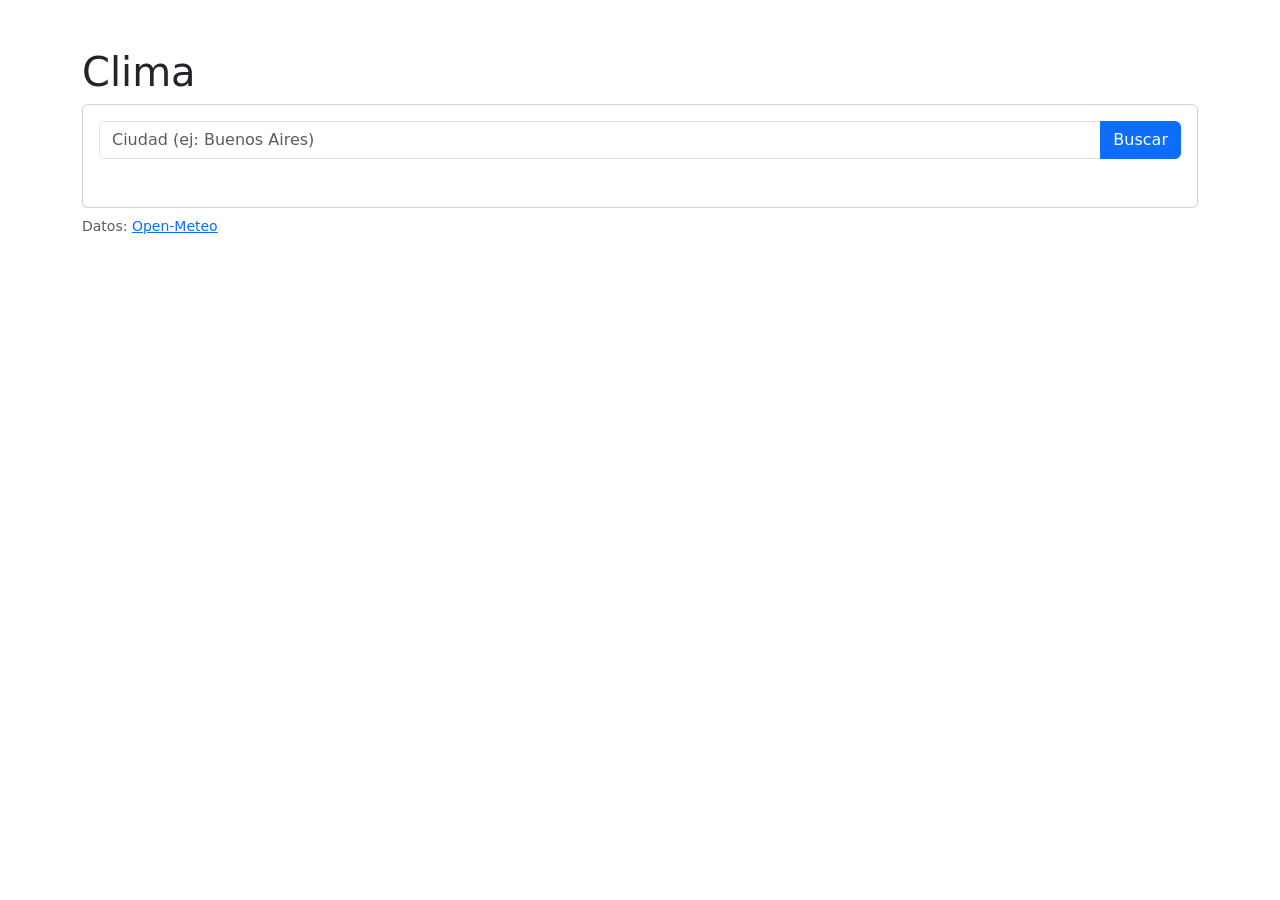
<file: tp-16/index.html>
<!DOCTYPE html>
<html>
<head>
    <meta charset="utf-8">
    <meta name="viewport" content="width=device-width, initial-scale=1">
    <title>Clima - API Open-Meteo</title>
    <link href="https://cdn.jsdelivr.net/npm/bootstrap@5.3.6/dist/css/bootstrap.min.css" rel="stylesheet" integrity="sha384-4Q6Gf2aSP4eDXB8Miphtr37CMZZQ5oXLH2yaXMJ2w8e2ZtHTl7GptT4jmndRuHDT" crossorigin="anonymous">
    <style>
        .tarjeta-dia {
            flex: 1 1 130px;
        }
    </style>
</head>
<body>
    <div class="container my-1 my-sm-2 my-md-4 my-lg-5">
        <h1>Clima</h1>
        <div class="card">
            <div class="card-body">
                <form id="form-ciudad" class="input-group mb-3">
                    <input type="text" id="input-ciudad" class="form-control" placeholder="Ciudad (ej: Buenos Aires)" aria-label="Ciudad" required>
                    <button class="btn btn-primary" type="submit">Buscar</button>
                </form>

                <div id="estado" class="mb-3"></div>
                <div id="opciones" class="list-group mb-3"></div>
                <div id="clima"></div>
            </div>
        </div>
        <p class="text-muted small mt-2 mb-0">Datos: <a href="https://open-meteo.com/">Open-Meteo</a></p>
    </div>

    <script src="https://cdn.jsdelivr.net/npm/bootstrap@5.3.6/dist/js/bootstrap.bundle.min.js" integrity="sha384-j1CDi7MgGQ12Z7Qab0qlWQ/Qqz24Gc6BM0thvEMVjHnfYGF0rmFCozFSxQBxwHKO" crossorigin="anonymous"></script>
    <script type="text/javascript">
        const formCiudad = document.getElementById('form-ciudad');
        const inputCiudad = document.getElementById('input-ciudad');
        const estado = document.getElementById('estado');
        const opciones = document.getElementById('opciones');
        const clima = document.getElementById('clima');

        const CODIGOS_WMO = {
            0: 'Despejado',
            1: 'Mayormente despejado',
            2: 'Parcialmente nublado',
            3: 'Nublado',
            45: 'Niebla',
            48: 'Niebla con escarcha',
            51: 'Llovizna leve',
            53: 'Llovizna moderada',
            55: 'Llovizna intensa',
            61: 'Lluvia leve',
            63: 'Lluvia moderada',
            65: 'Lluvia intensa',
            71: 'Nevada leve',
            73: 'Nevada moderada',
            75: 'Nevada intensa',
            80: 'Chubascos leves',
            81: 'Chubascos moderados',
            82: 'Chubascos fuertes',
            95: 'Tormenta',
            96: 'Tormenta con granizo',
            99: 'Tormenta fuerte con granizo'
        };

        function describirClima(codigo) {
            return CODIGOS_WMO[codigo] ?? 'Condición desconocida';
        }

        function mostrarEstado(texto, esError = false) {
            estado.className = esError ? 'alert alert-danger' : 'text-muted';
            estado.textContent = texto;
        }

        function limpiarResultados() {
            opciones.innerHTML = '';
            clima.innerHTML = '';
        }

        async function pedirJSON(url) {
            const respuesta = await fetch(url);
            if (!respuesta.ok) throw new Error(`HTTP ${respuesta.status}`);
            return respuesta.json();
        }

        async function buscarCiudades(nombre) {
            const url = `https://geocoding-api.open-meteo.com/v1/search?name=${encodeURIComponent(nombre)}&count=5&language=es&format=json`;
            const datos = await pedirJSON(url);
            return datos.results ?? [];
        }

        async function obtenerPronostico(ciudad) {
            const url = `https://api.open-meteo.com/v1/forecast?latitude=${ciudad.latitude}&longitude=${ciudad.longitude}&current=temperature_2m,wind_speed_10m,weather_code&daily=weather_code,temperature_2m_max,temperature_2m_min&timezone=auto`;
            return pedirJSON(url);
        }

        function crearElemento(etiqueta, clases, texto) {
            const elemento = document.createElement(etiqueta);
            if (clases) elemento.className = clases;
            if (texto !== undefined) elemento.textContent = texto;
            return elemento;
        }

        function renderizarClima(ciudad, pronostico) {
            const actual = pronostico.current;
            const tarjeta = crearElemento('div', 'card mb-3');
            const cuerpo = crearElemento('div', 'card-body');
            cuerpo.append(
                crearElemento('h2', 'h4', `${ciudad.name}, ${ciudad.country}`),
                crearElemento('p', 'display-5 mb-1', `${Math.round(actual.temperature_2m)} °C`),
                crearElemento('p', 'mb-1', describirClima(actual.weather_code)),
                crearElemento('p', 'text-muted mb-0', `Viento: ${actual.wind_speed_10m} km/h`)
            );
            tarjeta.appendChild(cuerpo);

            const dias = crearElemento('div', 'd-flex flex-wrap gap-2');
            const diario = pronostico.daily;
            diario.time.forEach((fecha, i) => {
                const dia = crearElemento('div', 'card tarjeta-dia text-center');
                const cuerpoDia = crearElemento('div', 'card-body p-2');
                const nombreDia = new Date(`${fecha}T00:00:00`).toLocaleDateString('es-AR', { weekday: 'short', day: 'numeric', month: 'short' });
                cuerpoDia.append(
                    crearElemento('p', 'fw-bold mb-1', nombreDia),
                    crearElemento('p', 'small mb-1', describirClima(diario.weather_code[i])),
                    crearElemento('p', 'mb-0', `${Math.round(diario.temperature_2m_max[i])}° / ${Math.round(diario.temperature_2m_min[i])}°`)
                );
                dia.appendChild(cuerpoDia);
                dias.appendChild(dia);
            });

            clima.append(tarjeta, dias);
        }

        async function mostrarClimaDe(ciudad) {
            limpiarResultados();
            mostrarEstado('Cargando pronóstico...');
            try {
                const pronostico = await obtenerPronostico(ciudad);
                mostrarEstado('');
                renderizarClima(ciudad, pronostico);
            } catch (error) {
                mostrarEstado('No se pudo obtener el pronóstico. Intentá de nuevo.', true);
            }
        }

        function mostrarOpciones(ciudades) {
            mostrarEstado('Elegí una ciudad:');
            ciudades.forEach(ciudad => {
                const boton = crearElemento('button', 'list-group-item list-group-item-action', [ciudad.name, ciudad.admin1, ciudad.country].filter(Boolean).join(', '));
                boton.type = 'button';
                boton.addEventListener('click', () => mostrarClimaDe(ciudad));
                opciones.appendChild(boton);
            });
        }

        formCiudad.addEventListener('submit', async e => {
            e.preventDefault();
            const nombre = inputCiudad.value.trim();
            if (nombre === '') return;

            limpiarResultados();
            mostrarEstado('Buscando ciudad...');
            try {
                const ciudades = await buscarCiudades(nombre);
                if (ciudades.length === 0) {
                    mostrarEstado(`No se encontró la ciudad "${nombre}".`, true);
                } else if (ciudades.length === 1) {
                    await mostrarClimaDe(ciudades[0]);
                } else {
                    mostrarOpciones(ciudades);
                }
            } catch (error) {
                mostrarEstado('No se pudo conectar con el servicio de clima. Intentá de nuevo.', true);
            }
        });
    </script>
</body>
</html>
</file>
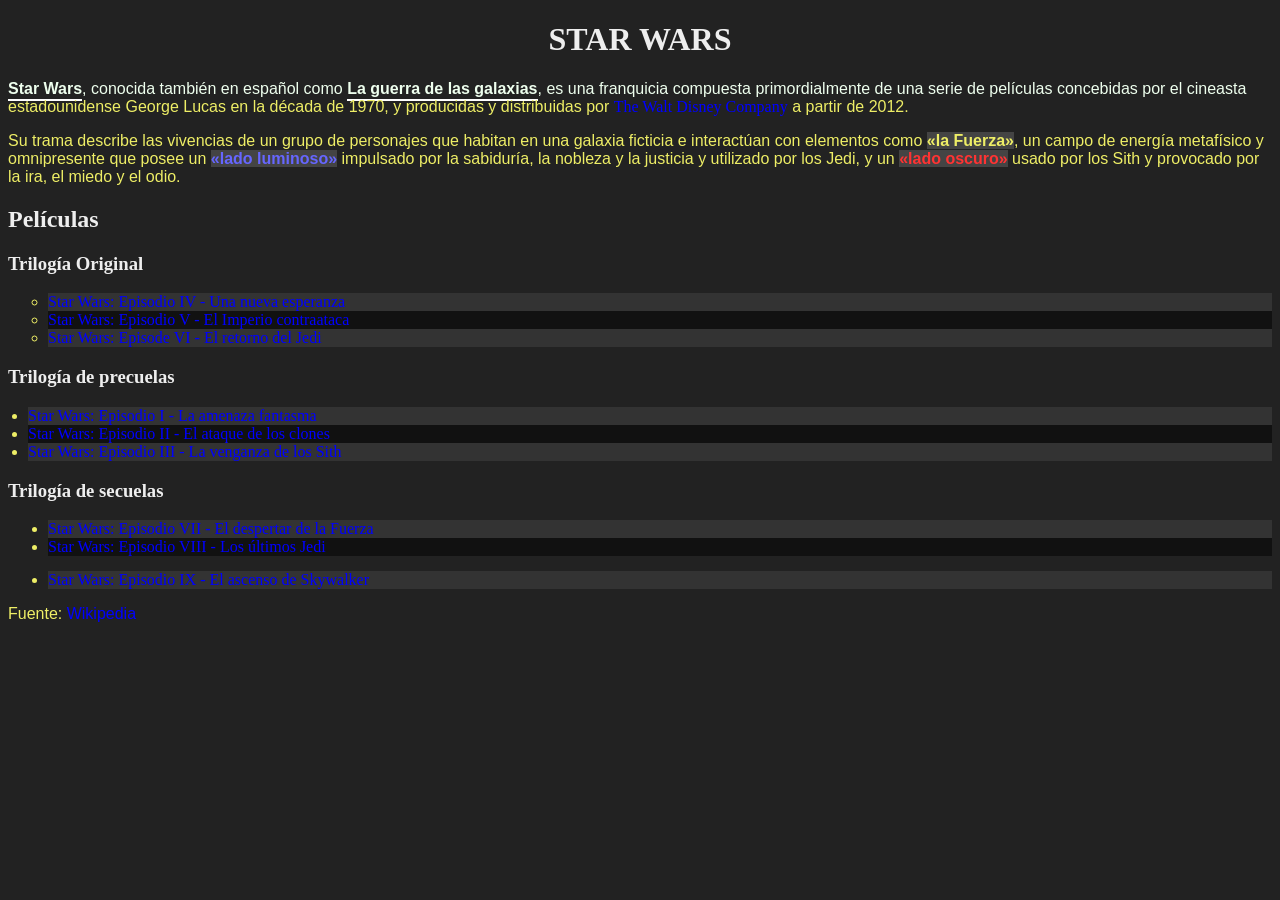
<file: tp-2/index.html>
<!DOCTYPE html>
<html>
<head>
    <meta charset="utf-8">
    <meta name="viewport" content="width=device-width, initial-scale=1">
    <title>TP2 - Selectores CSS</title>
    <link rel="stylesheet" href="style.css">
</head>
<body>
    <h1>Star Wars</h1>
    <p><strong>Star Wars</strong>, conocida también en español como <strong>La guerra de las galaxias</strong>, es una franquicia compuesta primordialmente de una serie de películas concebidas por el cineasta estadounidense George Lucas en la década de 1970, y producidas y distribuidas por <a>The Walt Disney Company</a> a partir de 2012.</p>
    <p>Su trama describe las vivencias de un grupo de personajes que habitan en una galaxia ficticia e interactúan con elementos como <span class="the-force">«la Fuerza»</span>, un campo de energía metafísico y omnipresente que posee un <span class="the-force light-side">«lado luminoso»</span> impulsado por la sabiduría, la nobleza y la justicia y utilizado por los Jedi, y un <span class="the-force dark-side">«lado oscuro»</span> usado por los Sith y provocado por la ira, el miedo y el odio.</p>
    <h2>Películas</h2>
    <h3>Trilogía Original</h3>
    <ul id="og-trilogy" class="movies-list">
        <li><a href="https://es.wikipedia.org/wiki/Star_Wars:_Episodio_IV_-_Una_nueva_esperanza">Star Wars: Episodio IV - Una nueva esperanza</a></li>
        <li><a href="https://es.wikipedia.org/wiki/Star_Wars:_Episodio_V_-_El_Imperio_contraataca">Star Wars: Episodio V - El Imperio contraataca</a></li>
        <li><a href="https://es.wikipedia.org/wiki/Star_Wars:_Episode_VI_-_Return_of_the_Jedi">Star Wars: Episode VI - El retorno del Jedi</a></li>
    </ul>
    <h3>Trilogía de precuelas</h3>
    <ul class="movies-list">
        <li><a href="https://es.wikipedia.org/wiki/Star_Wars:_Episodio_I_-_La_amenaza_fantasma">Star Wars: Episodio I - La amenaza fantasma</a></li>
        <li><a href="https://es.wikipedia.org/wiki/Star_Wars:_Episodio_II_-_El_ataque_de_los_clones">Star Wars: Episodio II - El ataque de los clones</a></li>
        <li><a href="https://es.wikipedia.org/wiki/Star_Wars:_Episodio_III_-_La_venganza_de_los_Sith">Star Wars: Episodio III - La venganza de los Sith</a></li>
    </ul>
    <h3>Trilogía de secuelas</h3>
    <ul class="movies-list">
        <li><a href="https://es.wikipedia.org/wiki/Star_Wars:_Episodio_VII_-_El_despertar_de_la_Fuerza">Star Wars: Episodio VII - El despertar de la Fuerza</a></li>
        <li><a href="https://es.wikipedia.org/wiki/Star_Wars:_Episodio_VIII_-_Los_últimos_Jedi">Star Wars: Episodio VIII - Los últimos Jedi</a></li>
        <li><a href="https://es.wikipedia.org/wiki/Star_Wars:_Episodio_IX_-_El_ascenso_de_Skywalker">Star Wars: Episodio IX - El ascenso de Skywalker</a></li>
    </ul>
    <p>Fuente: <a href="https://es.wikipedia.org/wiki/Star_Wars">Wikipedia</a></p>
</body>
</html>
</file>
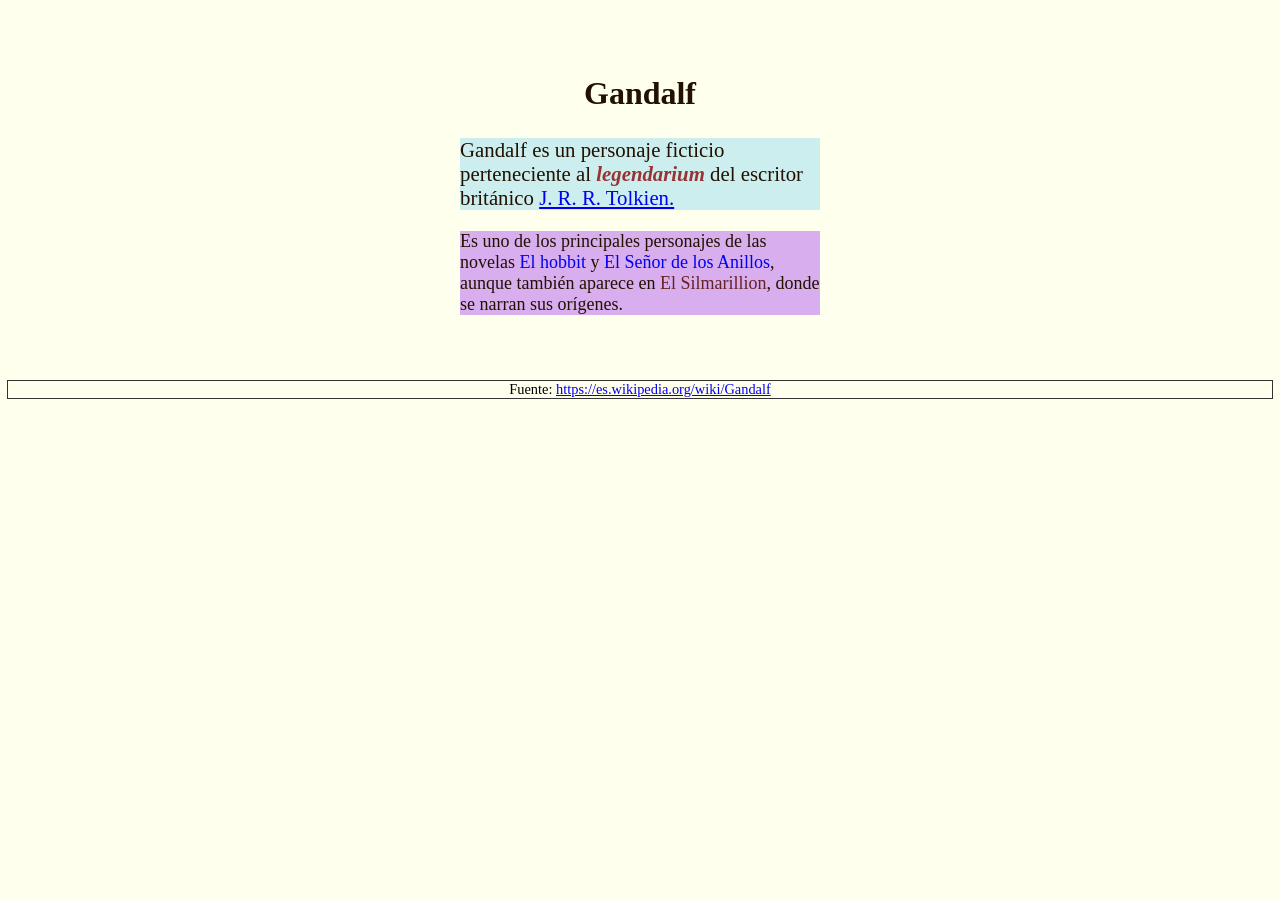
<file: tp-3/index.html>
<!DOCTYPE html>
<html lang="es">
<head>
	<meta charset="utf-8">
	<meta name="viewport" content="width=device-width, initial-scale=1">
	<title>TP3 - Especificidad CSS</title>
	<link rel="stylesheet" type="text/css" href="style.css">

</head>
<body>
	<article id="contenedor">
		<h1 class="titulo">Gandalf</h1>
		
		<p id="primer-parrafo" class="importante parrafo">
			Gandalf es un personaje ficticio perteneciente al <em>legendarium</em> del escritor británico <a href="https://es.wikipedia.org/wiki/J._R._R._Tolkien">J. R. R. Tolkien.</a>
		</p>
		
		<p class="novelas parrafo">
			Es uno de los principales personajes de las novelas <a href="https://es.wikipedia.org/wiki/El_hobbit">El hobbit</a> y <a href="https://es.wikipedia.org/wiki/El_Señor_de_los_Anillos">El Señor de los Anillos</a>, aunque también aparece en <span class="complicado" style="color: #622">El Silmarillion</span>, donde se narran sus orígenes.
		</p>
	</article>

	<p class="fuente parrafo">
		Fuente: <a href="https://es.wikipedia.org/wiki/Gandalf">https://es.wikipedia.org/wiki/Gandalf</a>
	</p>
</body>
</html>
</file>
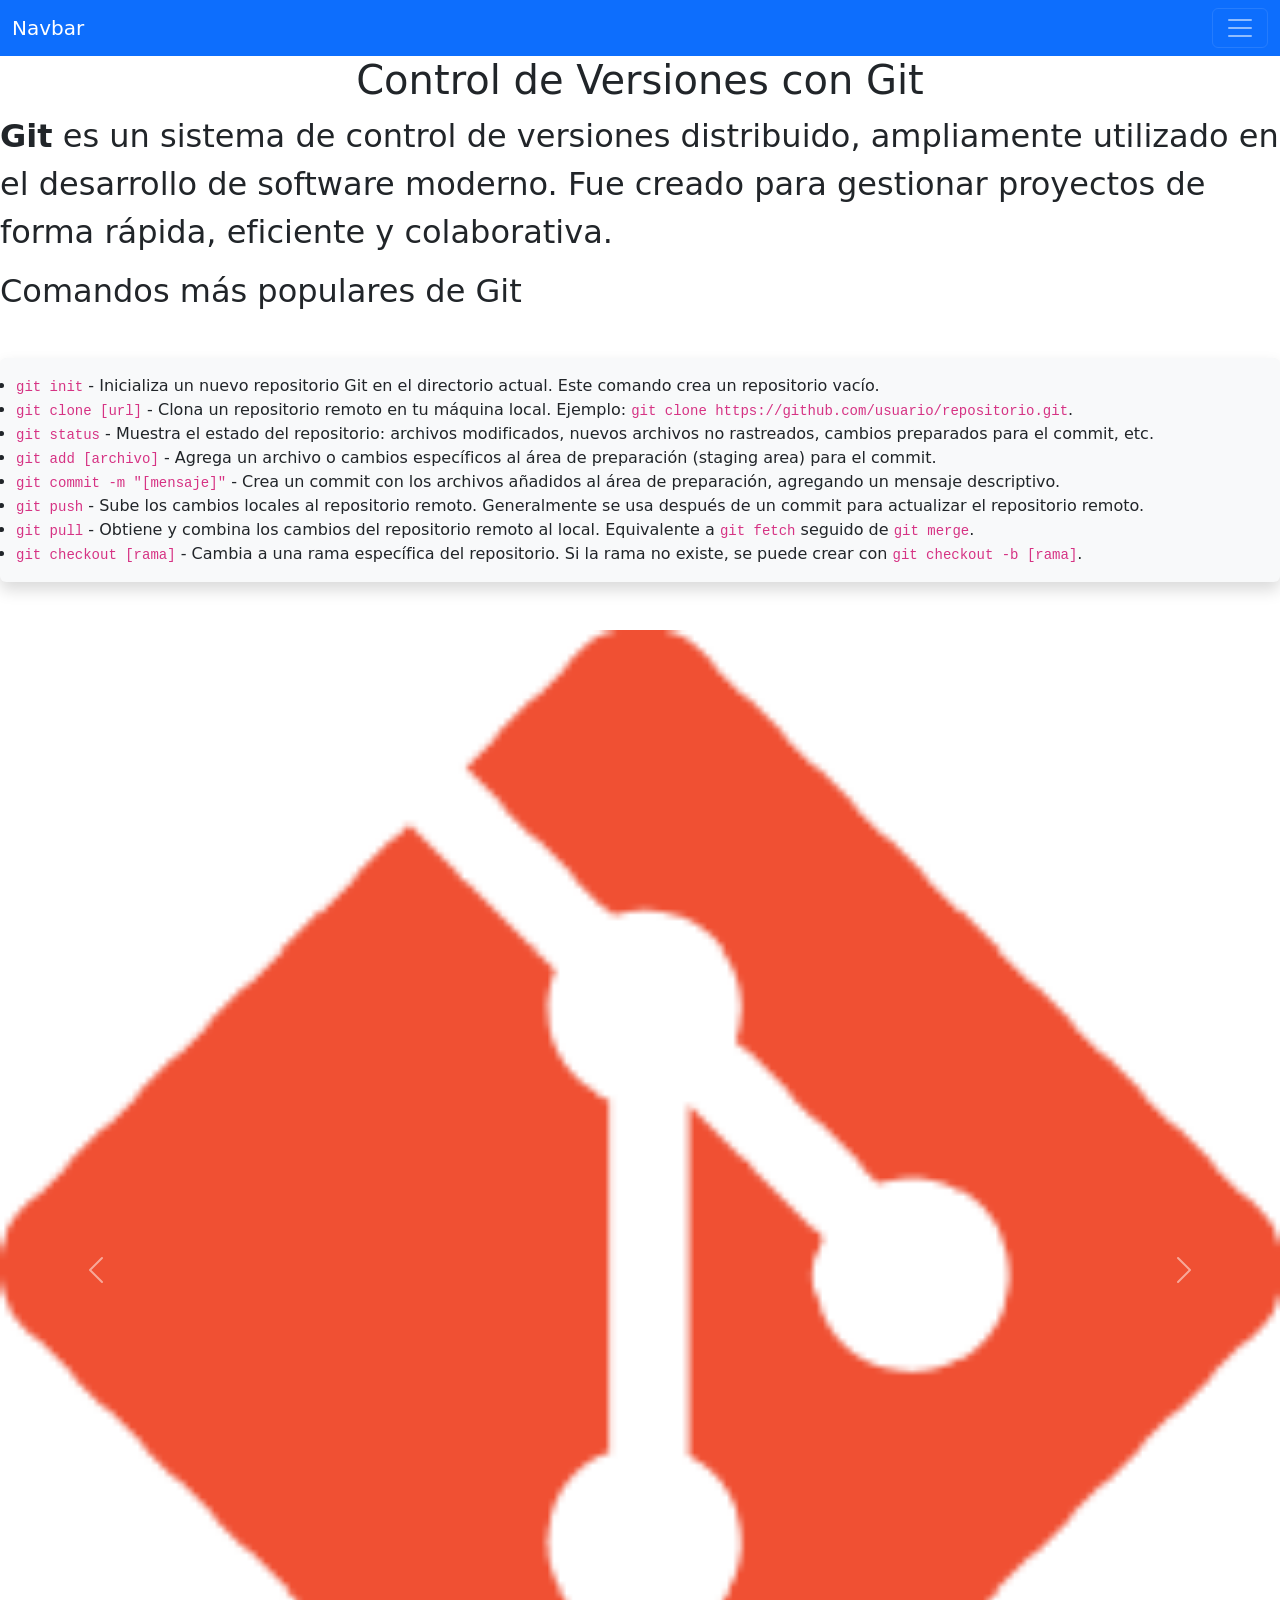
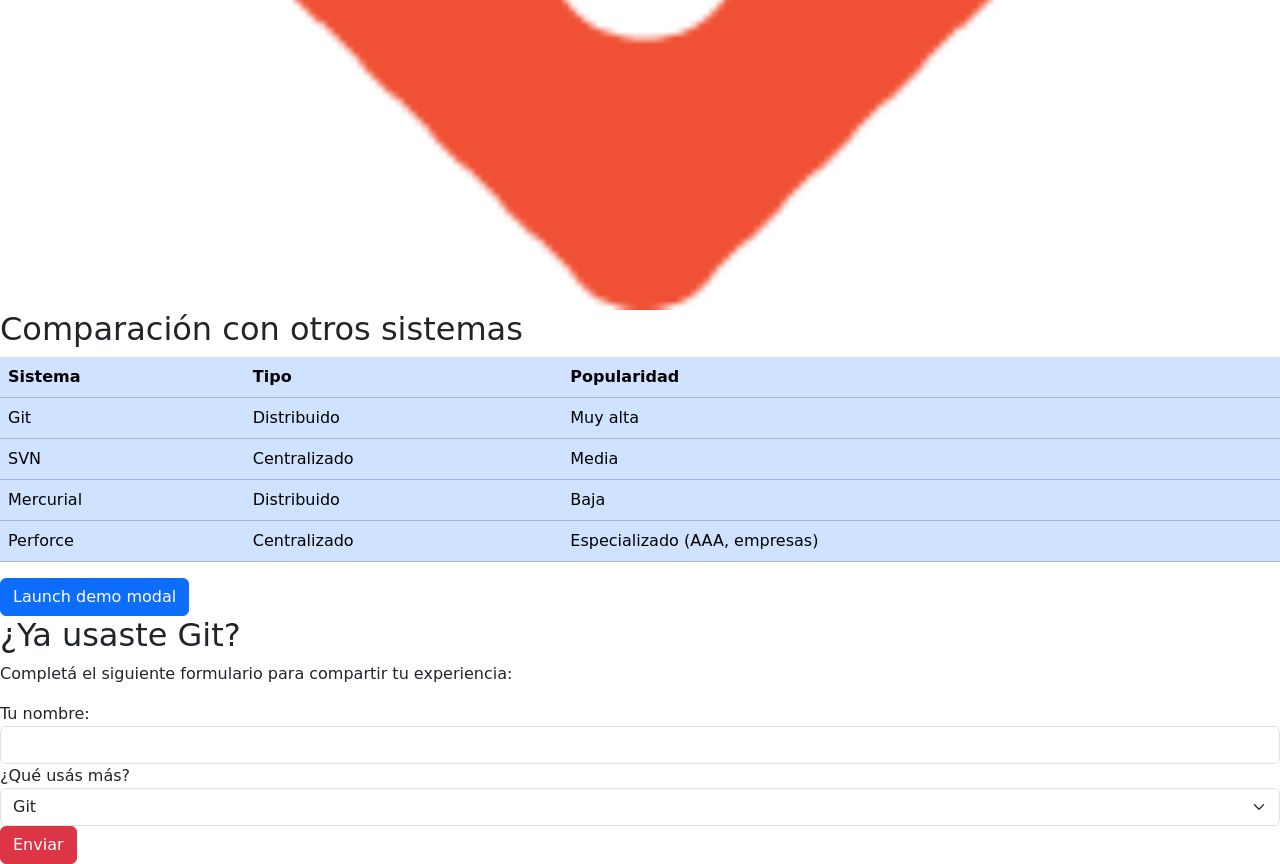
<file: tp-5/index.html>
<!DOCTYPE html>
<html lang="es">
<head>
    <meta charset="UTF-8">
    <meta name="viewport" content="width=device-width, initial-scale=1.0">
    <title>Control de Versiones con Git</title>
    <link href="https://cdn.jsdelivr.net/npm/bootstrap@5.3.0/dist/css/bootstrap.min.css" rel="stylesheet" integrity="sha384-9ndCyUaIbzAi2FUVXJi0CjmCapSmO7SnpJef0486qhLnuZ2cdeRhO02iuK6FUUVM" crossorigin="anonymous">
</head>
<body>
<!-- 3)1)-->
    <nav class=" navbar bg-primary" data-bs-theme="dark" navbar navbar-expand-lg bg-body-tertiary >
  <div class="container-fluid">
    <a class="navbar-brand" href="#">Navbar</a>
    <button class="navbar-toggler" type="button" data-bs-toggle="collapse" data-bs-target="#navbarSupportedContent" aria-controls="navbarSupportedContent" aria-expanded="false" aria-label="Toggle navigation">
      <span class="navbar-toggler-icon"></span>
    </button>
    <div class="collapse navbar-collapse" id="navbarSupportedContent">
      <ul class="navbar-nav me-auto mb-2 mb-lg-0">
        <li class="nav-item">
          <a class="nav-link active" aria-current="page" href="#">Home</a>
        </li>
        <li class="nav-item">
          <a class="nav-link" href="#">Link</a>
        </li>
        <li class="nav-item dropdown">
          <a class="nav-link dropdown-toggle" href="#" role="button" data-bs-toggle="dropdown" aria-expanded="false">
            Dropdown
          </a>
          <ul class="dropdown-menu">
            <li><a class="dropdown-item" href="#">Action</a></li>
            <li><a class="dropdown-item" href="#">Another action</a></li>
            <li><hr class="dropdown-divider"></li>
            <li><a class="dropdown-item" href="#">Something else here</a></li>
          </ul>
        </li>
        <li class="nav-item">
          <a class="nav-link disabled" aria-disabled="true">Disabled</a>
        </li>
      </ul>
      <form class="d-flex" role="search">
        <input class="form-control me-2" type="search" placeholder="Search" aria-label="Search"/>
        <button class="btn btn-outline-success" type="submit">Search</button>
      </form>
    </div>
  </div>
</nav>


    <!-- 2)1)-->
    <h1 class="text-center">Control de Versiones con Git</h1>

    <!-- 2)2)-->
    <p class="fs-2"><strong>Git</strong> es un sistema de control de versiones distribuido, ampliamente utilizado en el desarrollo de
        software moderno. Fue creado para gestionar proyectos de forma rápida, eficiente y colaborativa.</p>

    <h2>Comandos más populares de Git</h2>
     <!-- 2)5)-->
    <ul class="mt-5 shadow p-3 mb-5 bg-body-tertiary rounded">
        <li><code>git init</code> - Inicializa un nuevo repositorio Git en el directorio actual. Este comando crea un repositorio vacío.</li>
        <li><code>git clone [url]</code> - Clona un repositorio remoto en tu máquina local. Ejemplo: <code>git clone https://github.com/usuario/repositorio.git</code>.</li>
        <li><code>git status</code> - Muestra el estado del repositorio: archivos modificados, nuevos archivos no rastreados, cambios preparados para el commit, etc.</li>
        <li><code>git add [archivo]</code> - Agrega un archivo o cambios específicos al área de preparación (staging area) para el commit.</li>
        <li><code>git commit -m "[mensaje]"</code> - Crea un commit con los archivos añadidos al área de preparación, agregando un mensaje descriptivo.</li>
        <li><code>git push</code> - Sube los cambios locales al repositorio remoto. Generalmente se usa después de un commit para actualizar el repositorio remoto.</li>
        <li><code>git pull</code> - Obtiene y combina los cambios del repositorio remoto al local. Equivalente a <code>git fetch</code> seguido de <code>git merge</code>.</li>
        <li><code>git checkout [rama]</code> - Cambia a una rama específica del repositorio. Si la rama no existe, se puede crear con <code>git checkout -b [rama]</code>.</li>
    </ul>

    <!-- 3)2)-->
    <div id="carouselExample" class="carousel slide">
  <div class="carousel-inner">
    <div class="carousel-item active">
      <img src="1.png" class="d-block h-20 w-100" alt="...">
    </div>
    <div class="carousel-item">
      <img src="2.jpg" class="d-block h-20 w-100" alt="...">
    </div>
    <div class="carousel-item">
      <img src="3.jpeg" class="d-block h-20 w-100" alt="...">
    </div>
  </div>
  <button class="carousel-control-prev" type="button" data-bs-target="#carouselExample" data-bs-slide="prev">
    <span class="carousel-control-prev-icon" aria-hidden="true"></span>
    <span class="visually-hidden">Previous</span>
  </button>
  <button class="carousel-control-next" type="button" data-bs-target="#carouselExample" data-bs-slide="next">
    <span class="carousel-control-next-icon" aria-hidden="true"></span>
    <span class="visually-hidden">Next</span>
  </button>
</div>

    <h2>Comparación con otros sistemas</h2>
    <!-- 2)4)-->
    <table class="table table-primary">
        <thead>
            <tr>
                <th>Sistema</th>
                <th>Tipo</th>
                <th>Popularidad</th>
            </tr>
        </thead>
        <tbody>
            <tr>
                <td>Git</td>
                <td>Distribuido</td>
                <td>Muy alta</td>
            </tr>
            <tr>
                <td>SVN</td>
                <td>Centralizado</td>
                <td>Media</td>
            </tr>
            <tr>
                <td>Mercurial</td>
                <td>Distribuido</td>
                <td>Baja</td>
            </tr>
            <tr>
                <td>Perforce</td>
                <td>Centralizado</td>
                <td>Especializado (AAA, empresas)</td>
            </tr>
        </tbody>
    </table>
    
<!-- Button trigger modal -->
<button type="button" class="btn btn-primary" data-bs-toggle="modal" data-bs-target="#exampleModal">
  Launch demo modal
</button>

<!-- Modal --><!-- Full screen modal -->


<div class="modal fade" id="exampleModal" tabindex="-1" aria-labelledby="exampleModalLabel" aria-hidden="true">
 <div class="modal-dialog modal-fullscreen-xxl-down">
    <div class="modal-content">
      <div class="modal-header">
        <h1 class="modal-title fs-5" id="exampleModalLabel">Modal title</h1>
        <button type="button" class="btn-close" data-bs-dismiss="modal" aria-label="Close"></button>
      </div>
      <div class="modal-body">
        ...
      </div>
      <div class="modal-footer">
        <button type="button" class="btn btn-secondary" data-bs-dismiss="modal">Close</button>
        <button type="button" class="btn btn-primary">Save changes</button>
      </div>
    </div>
  </div>
</div>

    <h2>¿Ya usaste Git?</h2>
    <p>Completá el siguiente formulario para compartir tu experiencia:</p>

    <form class="form">
        <label for="nombre">Tu nombre:</label>
        <input type="text" id="nombre" name="nombre" class="form-control">

        <label for="experiencia">¿Qué usás más?</label><br>
        <select id="experiencia" name="experiencia" class="form-select">
            <option value="git">Git</option>
            <option value="github">Git + GitHub</option>
            <option value="otro">Otro sistema</option>
            <option value="ninguno">Todavía no uso ninguno</option>
        </select>

        <input type="submit" value="Enviar" class="btn btn-danger">
    </form>
    <!-- 2)3)-->
     <script src="https://cdn.jsdelivr.net/npm/bootstrap@5.3.0/dist/js/bootstrap.bundle.min.js" integrity="sha384-geWF76RCwLtnZ8qwWowPQNguL3RmwHVBC9FhGdlKrxdiJJigb/j/68SIy3Te4Bkz" crossorigin="anonymous"></script>
</body>
</html>
</file>
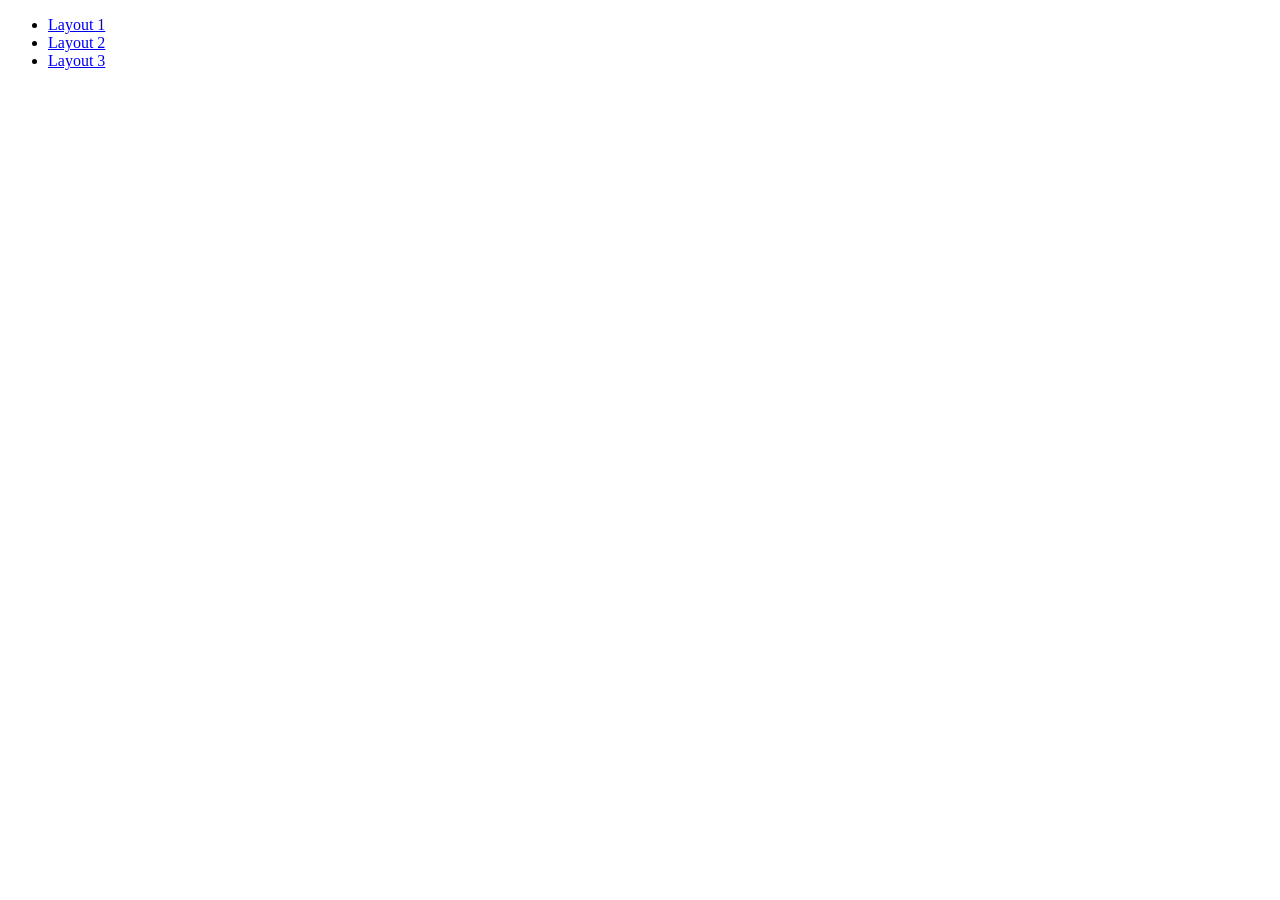
<file: tp-6/index.html>
<!DOCTYPE html>
<html lang="es">
<head>
    <meta charset="UTF-8">
    <meta name="viewport" content="width=device-width, initial-scale=1.0">
    <title>Grilla boostrap</title>
</head>
<body>
    <ul>
    <li>
        <a href="layout-1.html">Layout 1</a>
    </li>
    <li>
        <a href="layout-2.html">Layout 2</a>
    </li>
    <li>
        <a href="layout-3.html">Layout 3</a>
    </li>
</ul>
</body>
</html>
</file>
<file: tp-2/style.css>
body{
   background-color: #222;
   color: #ee6; 
}

h1{
    text-align: center;
    text-transform: uppercase;
    color: #eee ; 
    transition: color 0.3s ease; 
    cursor: pointer; 
}
h1:hover {
  color: #3498db;
}
p{
    font-family: sans-serif;
   
}

h2{
    color: #eee;
}

h3{
    color: #eee;
}

strong{
    border-bottom: 2px solid white;
   padding-bottom: 2px;
}

.the-force{
    background-color: #444;
    font-weight: bold;
}

.light-side{
    color: #66f;

}

.dark-side{
    color:#f33;
}

#og-trilogy:nth-child(even) {
    list-style-type: circle;
}
a {
  color: blue;
  text-decoration: none;
}
a:visited {  
  color: gray;
}


a:hover {
  color: red;
}

.movies-list:nth-of-type(2) {
    padding-left: 20px;
}

.movies-list:nth-of-type(3) li:last-child {
    margin-top: 15px;
}
p:first-of-type::first-line {
    color: #efe;
}

a:not([href]){
    font-family: cursive;
}

li:nth-child(even) {
  background-color: #111;
}
li:nth-child(odd) {
  background-color: #333;
}
</file>
<file: tp-3/style.css>
body {
			font-size: 18px;
			background-color: #ffe;
			color: #210;
		}

		#contenedor {
			max-width: 40ch;
			margin: 2rem auto;
			padding: 1rem;
		}

		h1 {
			font-size: 2rem;
			text-align: center
		}

		p {
			font-family: serif;
		}

		#primer-parrafo {
			font-size: 1.3rem;
			background-color: #CEE;
		}

		p.importante em {
			font-weight: bold;
			color: #933;
		}

		p.novelas a {
			outline: none;
			text-decoration: none;
		}
		p.novelas a:hover {
			text-decoration: underline;
			background-color: #ccd;
		}

		body p.fuente.parrafo {
            color: #000;
			font-size: 0.9rem;
			opacity: 100%;
			text-align: center;
            outline: 1px solid #333
		}

        p:not(#primer-parrafo):not(.fuente) {  
     background: rgba(190, 120, 240, 0.6);
        }
        .complicado{
            color: #C62;
        }
</file>
